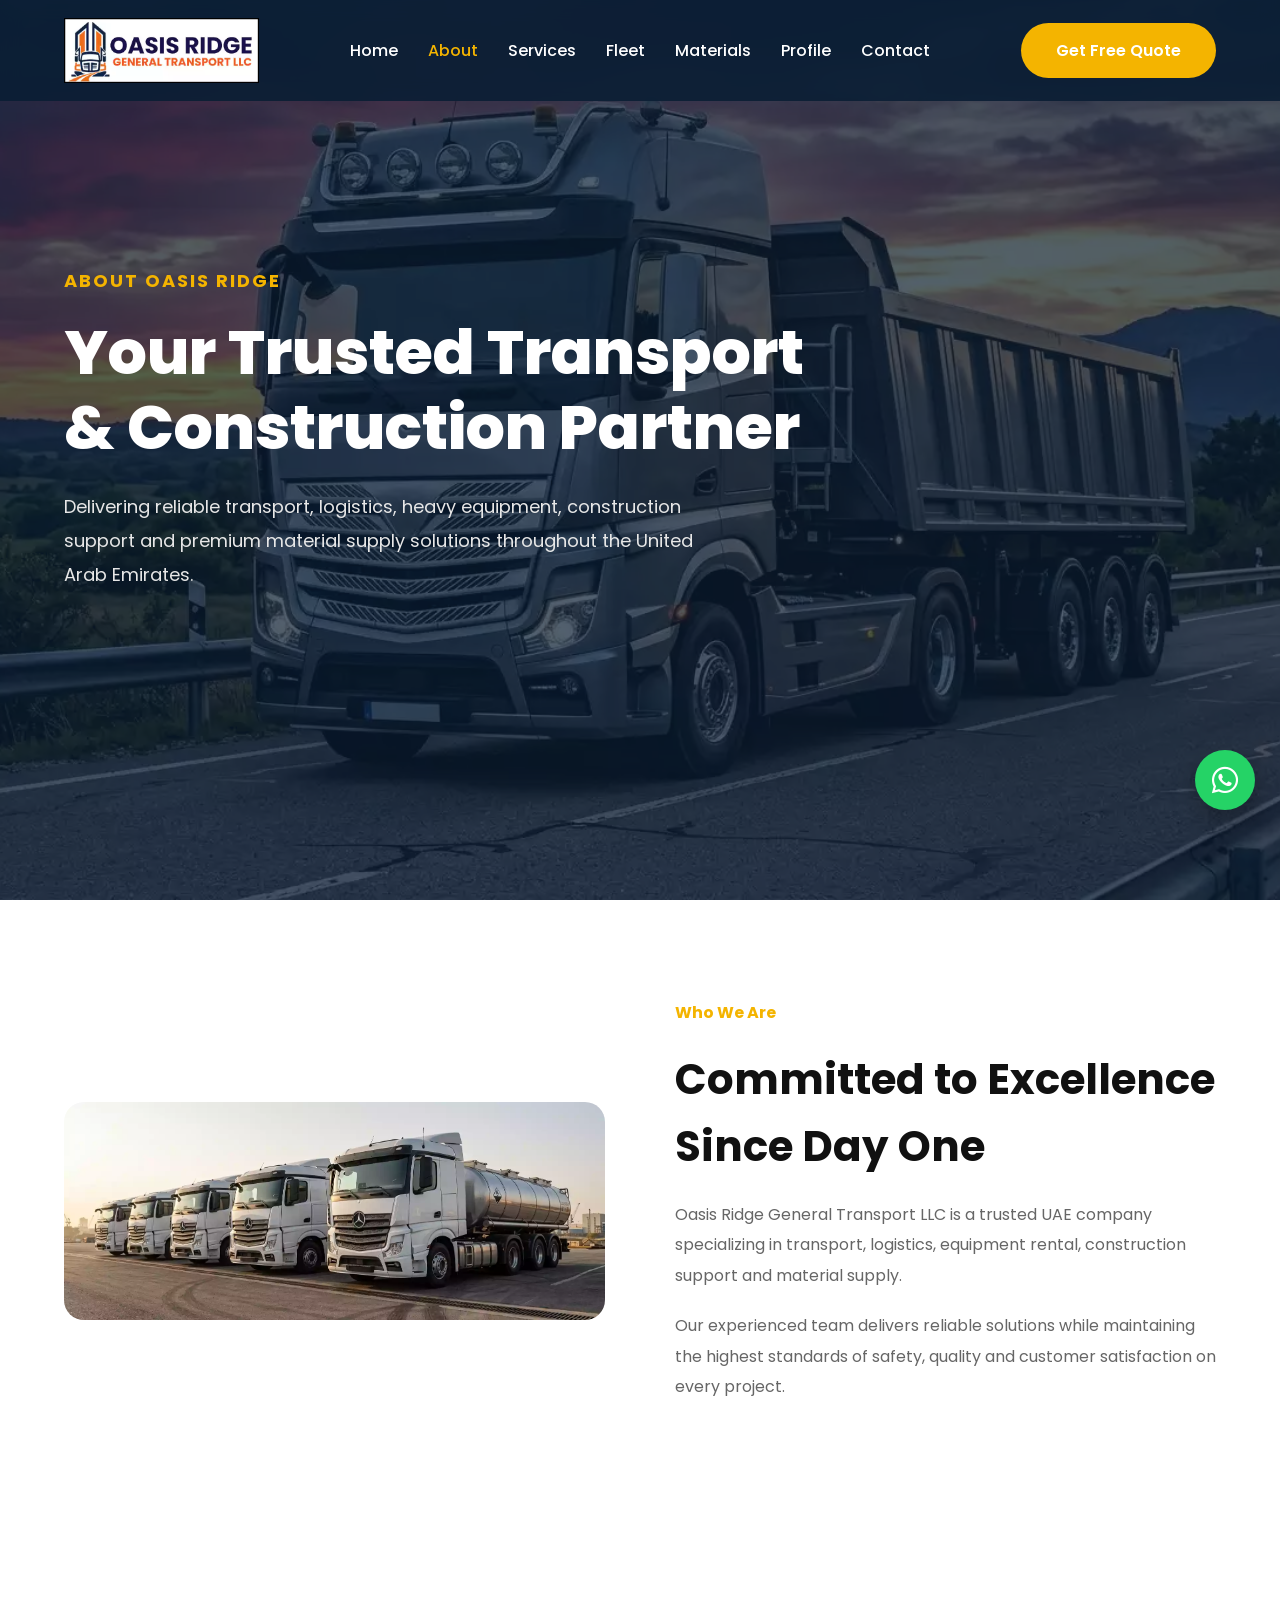
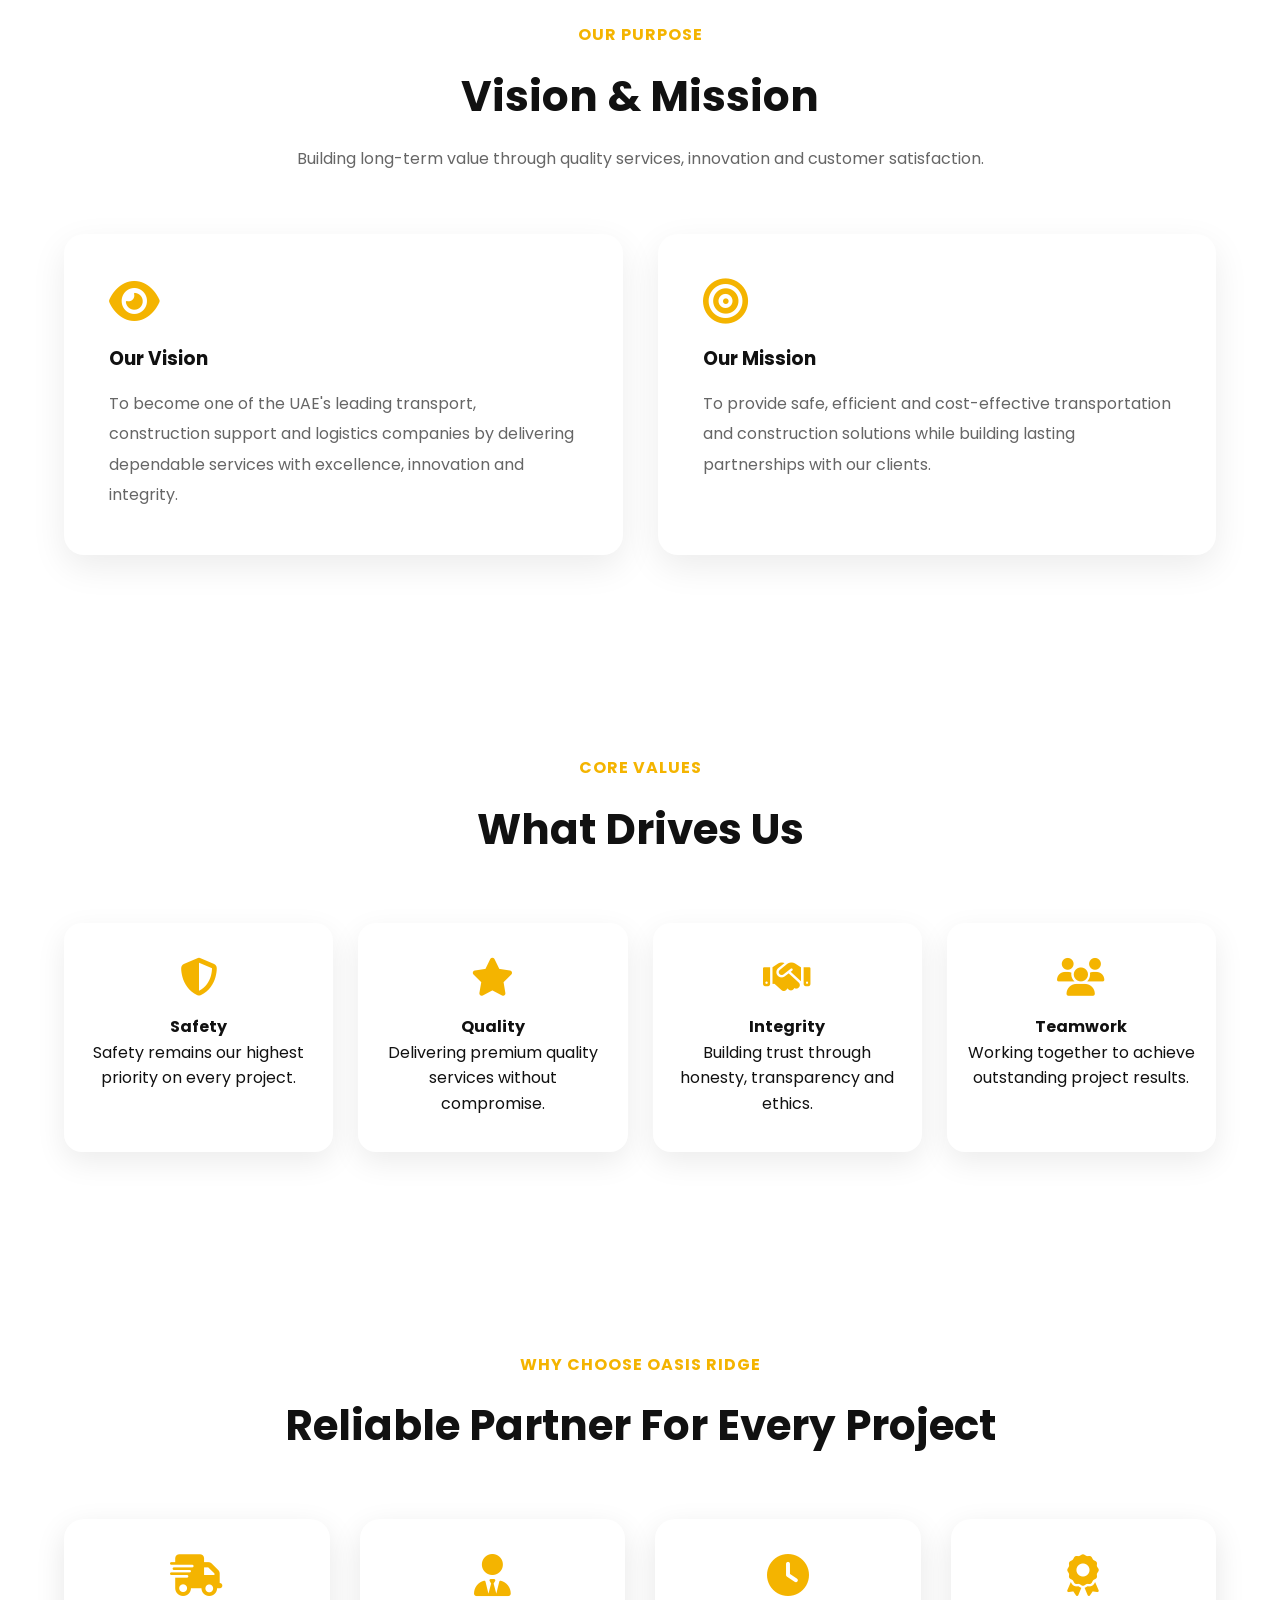
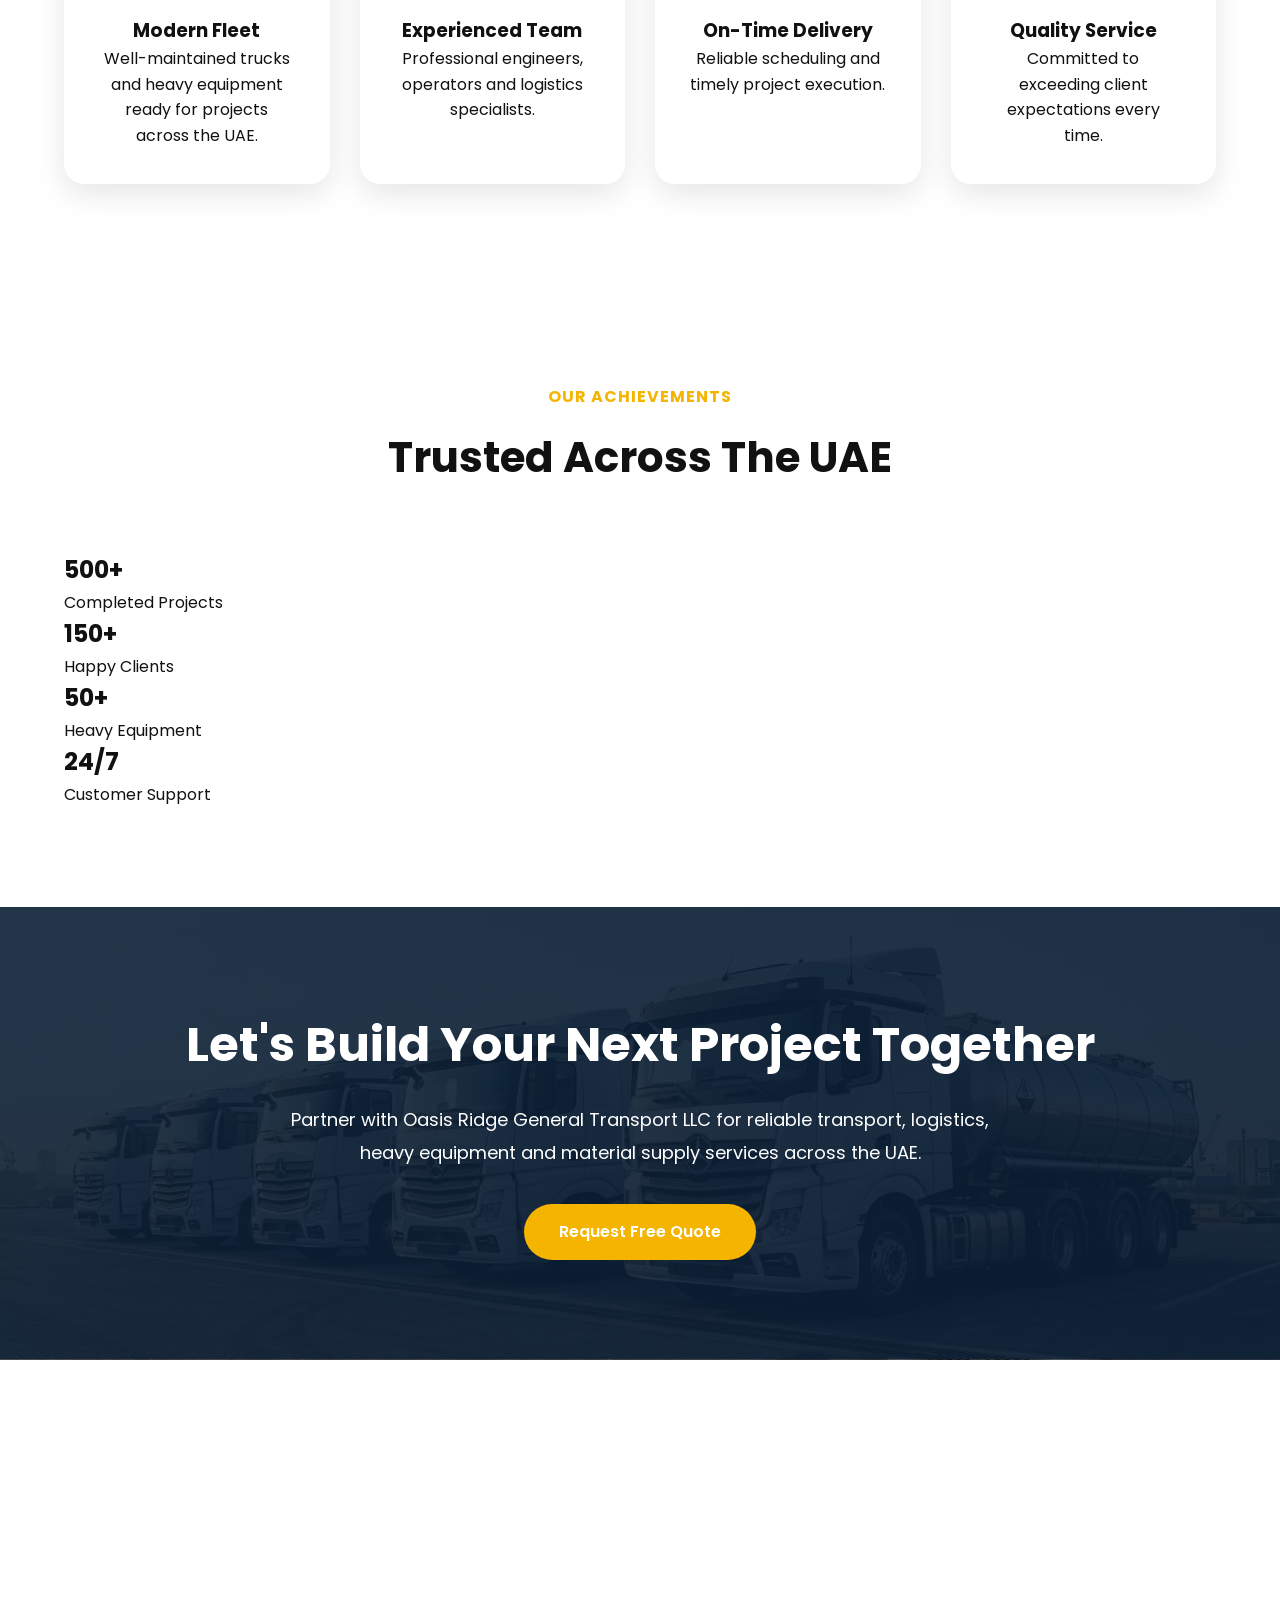
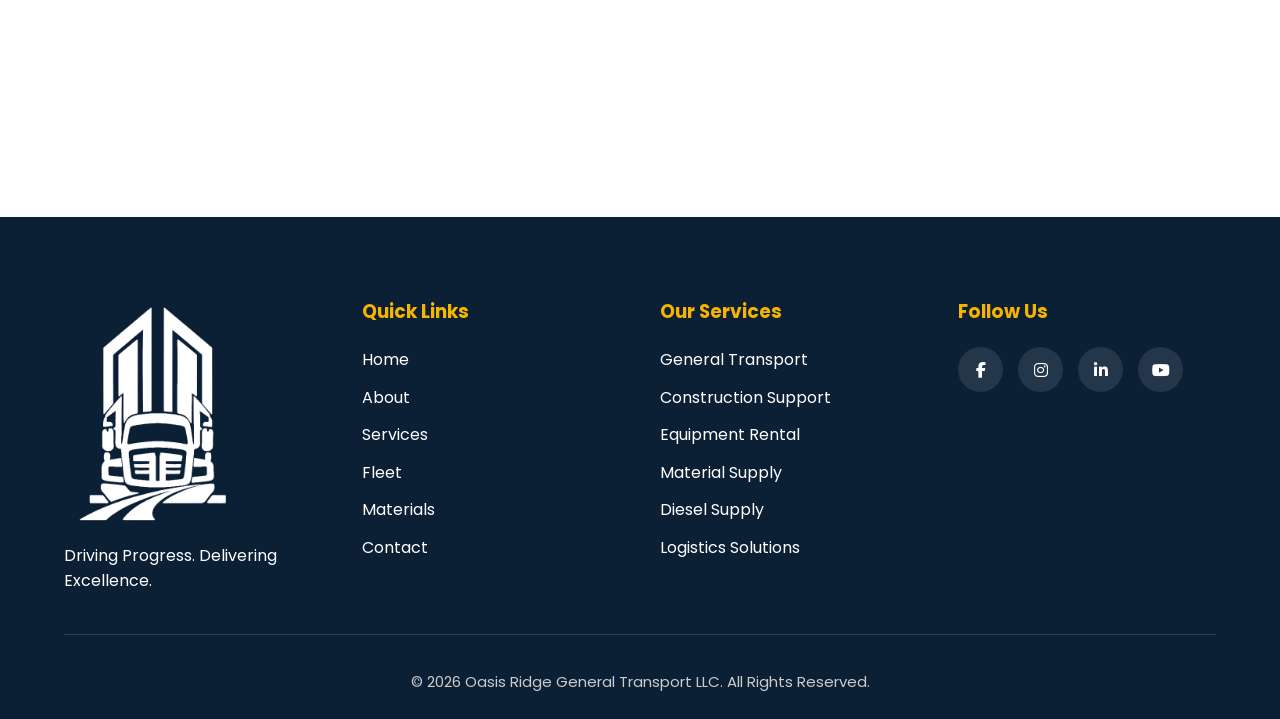
<file: about.html>
<!DOCTYPE html>
<html lang="en">

<head>

<meta charset="UTF-8">
<meta name="viewport" content="width=device-width, initial-scale=1.0">

<title>About Us | Oasis Ridge General Transport LLC</title>

<meta name="description" content="Learn more about Oasis Ridge General Transport LLC, our vision, mission and commitment to quality transport, logistics and construction services across the UAE.">

<link rel="icon" type="image/x-icon" href="favicon.ico">

<link rel="preconnect" href="https://fonts.googleapis.com">
<link rel="preconnect" href="https://fonts.gstatic.com" crossorigin>

<link href="https://fonts.googleapis.com/css2?family=Poppins:wght@300;400;500;600;700;800&display=swap" rel="stylesheet">

<link rel="stylesheet" href="https://cdnjs.cloudflare.com/ajax/libs/font-awesome/6.7.2/css/all.min.css">

<link href="https://unpkg.com/aos@2.3.4/dist/aos.css" rel="stylesheet">

<link rel="stylesheet" href="css/style.css">
<link rel="stylesheet" href="css/responsive.css">
<link rel="stylesheet" href="css/animations.css">

</head>

<body>

<!-- Loader -->

<div id="loader">
<div class="loader-logo">
<img src="images/logo-white.webp" alt="Oasis Ridge Logo"loading="lazy">
</div>
</div>

<!-- Header -->

<header>

<nav class="navbar">

<div class="logo">

<a href="index.html">

<img src="images/logo.webp" alt="Oasis Ridge Logo"loading="lazy">

</a>

</div>

<ul class="nav-menu">

<li><a href="index.html">Home</a></li>
<li><a href="about.html" class="active">About</a></li>
<li><a href="services.html">Services</a></li>
<li><a href="fleet.html">Fleet</a></li>
<li><a href="materials.html">Materials</a></li> 
<li><a href="profile.html">Profile</a></li>
<li><a href="contact.html">Contact</a></li>

</ul>

<div class="header-btn">

<a href="contact.html" class="btn-primary">

Get Free Quote

</a>

</div>

<div class="menu-toggle">

<i class="fa-solid fa-bars"></i>

</div>

</nav>

</header>

<!-- Hero -->

<section class="hero">

<div class="hero-overlay"></div>

<div class="container">

<div class="hero-content" data-aos="fade-up">

<h4>About Oasis Ridge</h4>

<h1>Your Trusted Transport & Construction Partner</h1>

<p>

Delivering reliable transport, logistics, heavy equipment,
construction support and premium material supply solutions
throughout the United Arab Emirates.

</p>

</div>

</div>

</section>

<!-- About Company -->

<section class="section about-preview">

<div class="container about-grid">

<div class="about-image" data-aos="fade-right">

<img src="images/about-company.webp" alt="About Company"loading="lazy">

</div>

<div class="about-content" data-aos="fade-left">

<span>Who We Are</span>

<h2>Committed to Excellence Since Day One</h2>

<p>

Oasis Ridge General Transport LLC is a trusted UAE company
specializing in transport, logistics, equipment rental,
construction support and material supply.

</p>

<p>

Our experienced team delivers reliable solutions while
maintaining the highest standards of safety, quality and
customer satisfaction on every project.

</p>

</div>

</div>

</section>
<!-- =====================================================
VISION & MISSION
====================================================== -->

<section class="section">

<div class="container">

<div class="section-heading" data-aos="fade-up">

<span>Our Purpose</span>

<h2>Vision & Mission</h2>

<p>

Building long-term value through quality services,
innovation and customer satisfaction.

</p>

</div>

<div class="vm-grid">

<div class="vision-card" data-aos="fade-right">

<i class="fa-solid fa-eye"></i>

<h3>Our Vision</h3>

<p>

To become one of the UAE's leading transport,
construction support and logistics companies by
delivering dependable services with excellence,
innovation and integrity.

</p>

</div>

<div class="mission-card" data-aos="fade-left">

<i class="fa-solid fa-bullseye"></i>

<h3>Our Mission</h3>

<p>

To provide safe, efficient and cost-effective
transportation and construction solutions while
building lasting partnerships with our clients.

</p>

</div>

</div>

</div>

</section>

<!-- =====================================================
CORE VALUES
====================================================== -->

<section class="section">

<div class="container">

<div class="section-heading" data-aos="fade-up">

<span>Core Values</span>

<h2>What Drives Us</h2>

</div>

<div class="values-grid">

<div class="value-card" data-aos="zoom-in">

<i class="fa-solid fa-shield-halved"></i>

<h4>Safety</h4>

<p>

Safety remains our highest priority on every project.

</p>

</div>

<div class="value-card" data-aos="zoom-in" data-aos-delay="100">

<i class="fa-solid fa-star"></i>

<h4>Quality</h4>

<p>

Delivering premium quality services without compromise.

</p>

</div>

<div class="value-card" data-aos="zoom-in" data-aos-delay="200">

<i class="fa-solid fa-handshake"></i>

<h4>Integrity</h4>

<p>

Building trust through honesty, transparency and ethics.

</p>

</div>

<div class="value-card" data-aos="zoom-in" data-aos-delay="300">

<i class="fa-solid fa-users"></i>

<h4>Teamwork</h4>

<p>

Working together to achieve outstanding project results.

</p>

</div>

</div>

</div>

</section>

<!-- =====================================================
WHY CHOOSE US
====================================================== -->

<section class="section why-us">

<div class="container">

<div class="section-heading">

<span>Why Choose Oasis Ridge</span>

<h2>Reliable Partner For Every Project</h2>

</div>

<div class="why-grid">

<div class="why-card">

<i class="fa-solid fa-truck-fast"></i>

<h3>Modern Fleet</h3>

<p>

Well-maintained trucks and heavy equipment ready for projects across the UAE.

</p>

</div>

<div class="why-card">

<i class="fa-solid fa-user-tie"></i>

<h3>Experienced Team</h3>

<p>

Professional engineers, operators and logistics specialists.

</p>

</div>

<div class="why-card">

<i class="fa-solid fa-clock"></i>

<h3>On-Time Delivery</h3>

<p>

Reliable scheduling and timely project execution.

</p>

</div>

<div class="why-card">

<i class="fa-solid fa-award"></i>

<h3>Quality Service</h3>

<p>

Committed to exceeding client expectations every time.

</p>

</div>

</div>

</div>

</section>
<!-- =====================================================
COMPANY STATISTICS
====================================================== -->

<section class="section stats-section">

<div class="container">

<div class="section-heading">

<span>Our Achievements</span>

<h2>Trusted Across The UAE</h2>

</div>

<div class="stats-grid">

<div class="stat-box">

<h2>500+</h2>

<p>Completed Projects</p>

</div>

<div class="stat-box">

<h2>150+</h2>

<p>Happy Clients</p>

</div>

<div class="stat-box">

<h2>50+</h2>

<p>Heavy Equipment</p>

</div>

<div class="stat-box">

<h2>24/7</h2>

<p>Customer Support</p>

</div>

</div>

</div>

</section>

<!-- =====================================================
CALL TO ACTION
====================================================== -->

<section class="cta-section">

<div class="container">

<div class="cta-content" data-aos="zoom-in">

<h2>Let's Build Your Next Project Together</h2>

<p>

Partner with Oasis Ridge General Transport LLC for reliable
transport, logistics, heavy equipment and material supply
services across the UAE.

</p>

<a href="contact.html" class="btn-primary">

Request Free Quote

</a>

</div>

</div>

</section>

<!-- =====================================================
GOOGLE MAP
====================================================== -->

<section class="map-section">

<iframe
src="https://www.google.com/maps?q=United+Arab+Emirates&output=embed"
loading="lazy"
allowfullscreen>

</iframe>

</section>

<!-- =====================================================
FOOTER
====================================================== -->

<footer>

<div class="container">

<div class="footer-grid">

<div>

<img src="images/logo-white.webp"
class="footer-logo"
alt="Logo"loading="lazy">

<p>

Driving Progress.
Delivering Excellence.

</p>

</div>

<div>

<h3>Quick Links</h3>

<ul>

<li><a href="index.html">Home</a></li>
<li><a href="about.html">About</a></li>
<li><a href="services.html">Services</a></li>
<li><a href="fleet.html">Fleet</a></li>
<li><a href="materials.html">Materials</a></li>
<li><a href="contact.html">Contact</a></li>

</ul>

</div>

<div>

<h3>Our Services</h3>

<ul>

<li>General Transport</li>
<li>Construction Support</li>
<li>Equipment Rental</li>
<li>Material Supply</li>
<li>Diesel Supply</li>
<li>Logistics Solutions</li>

</ul>

</div>

<div>

<h3>Follow Us</h3>

<div class="social-icons">

<a href="#"><i class="fab fa-facebook-f"></i></a>

<a href="#"><i class="fab fa-instagram"></i></a>

<a href="#"><i class="fab fa-linkedin-in"></i></a>

<a href="#"><i class="fab fa-youtube"></i></a>

</div>

</div>

</div>

<hr>

<p class="copyright">

© 2026 Oasis Ridge General Transport LLC. All Rights Reserved.

</p>

</div>

</footer>

<!-- =====================================================
WHATSAPP
====================================================== -->

<a href="https://wa.me/971528761700"
class="whatsapp"
target="_blank">

<i class="fab fa-whatsapp"></i>

</a>

<!-- =====================================================
BACK TO TOP
====================================================== -->

<button id="topBtn">

<i class="fa-solid fa-arrow-up"></i>

</button>

<!-- =====================================================
JAVASCRIPT
====================================================== -->

<script src="https://unpkg.com/aos@2.3.4/dist/aos.js"></script>

<script src="js/script.js"></script>

</body>

</html>
</file>
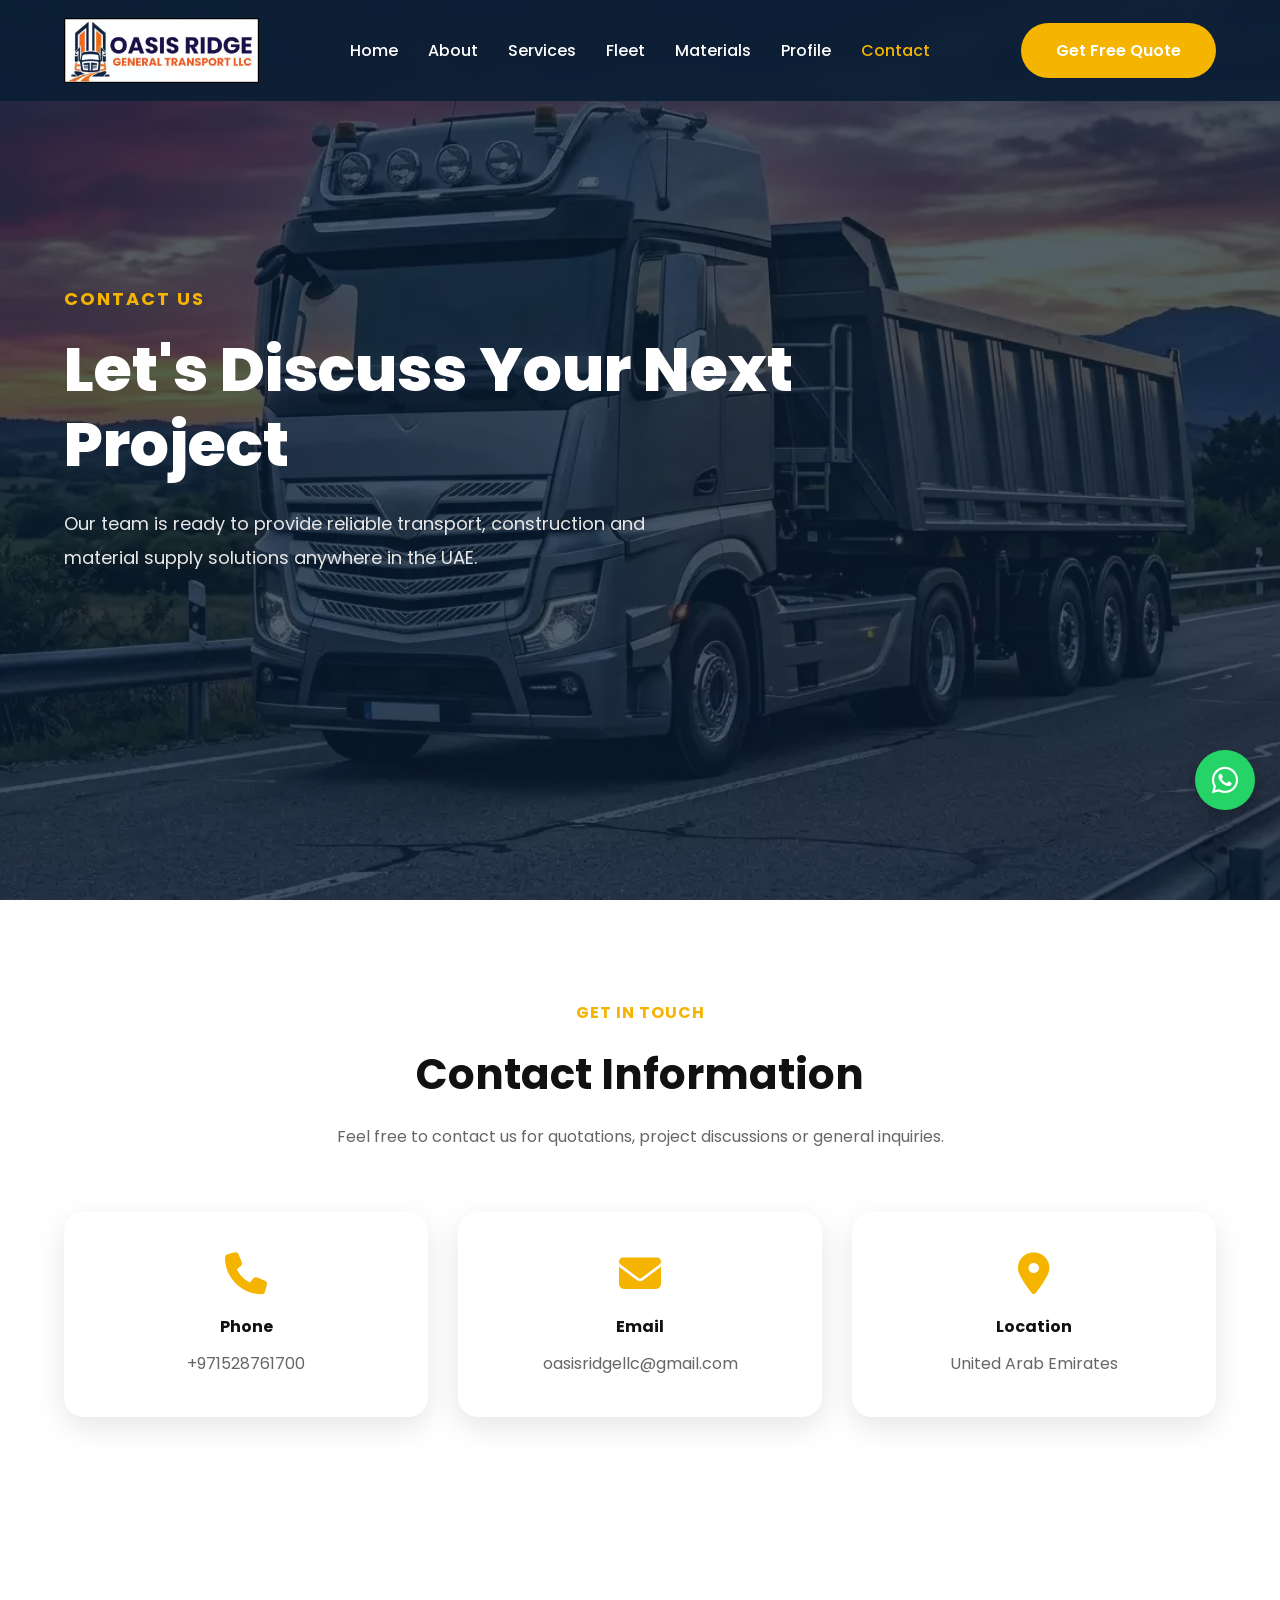
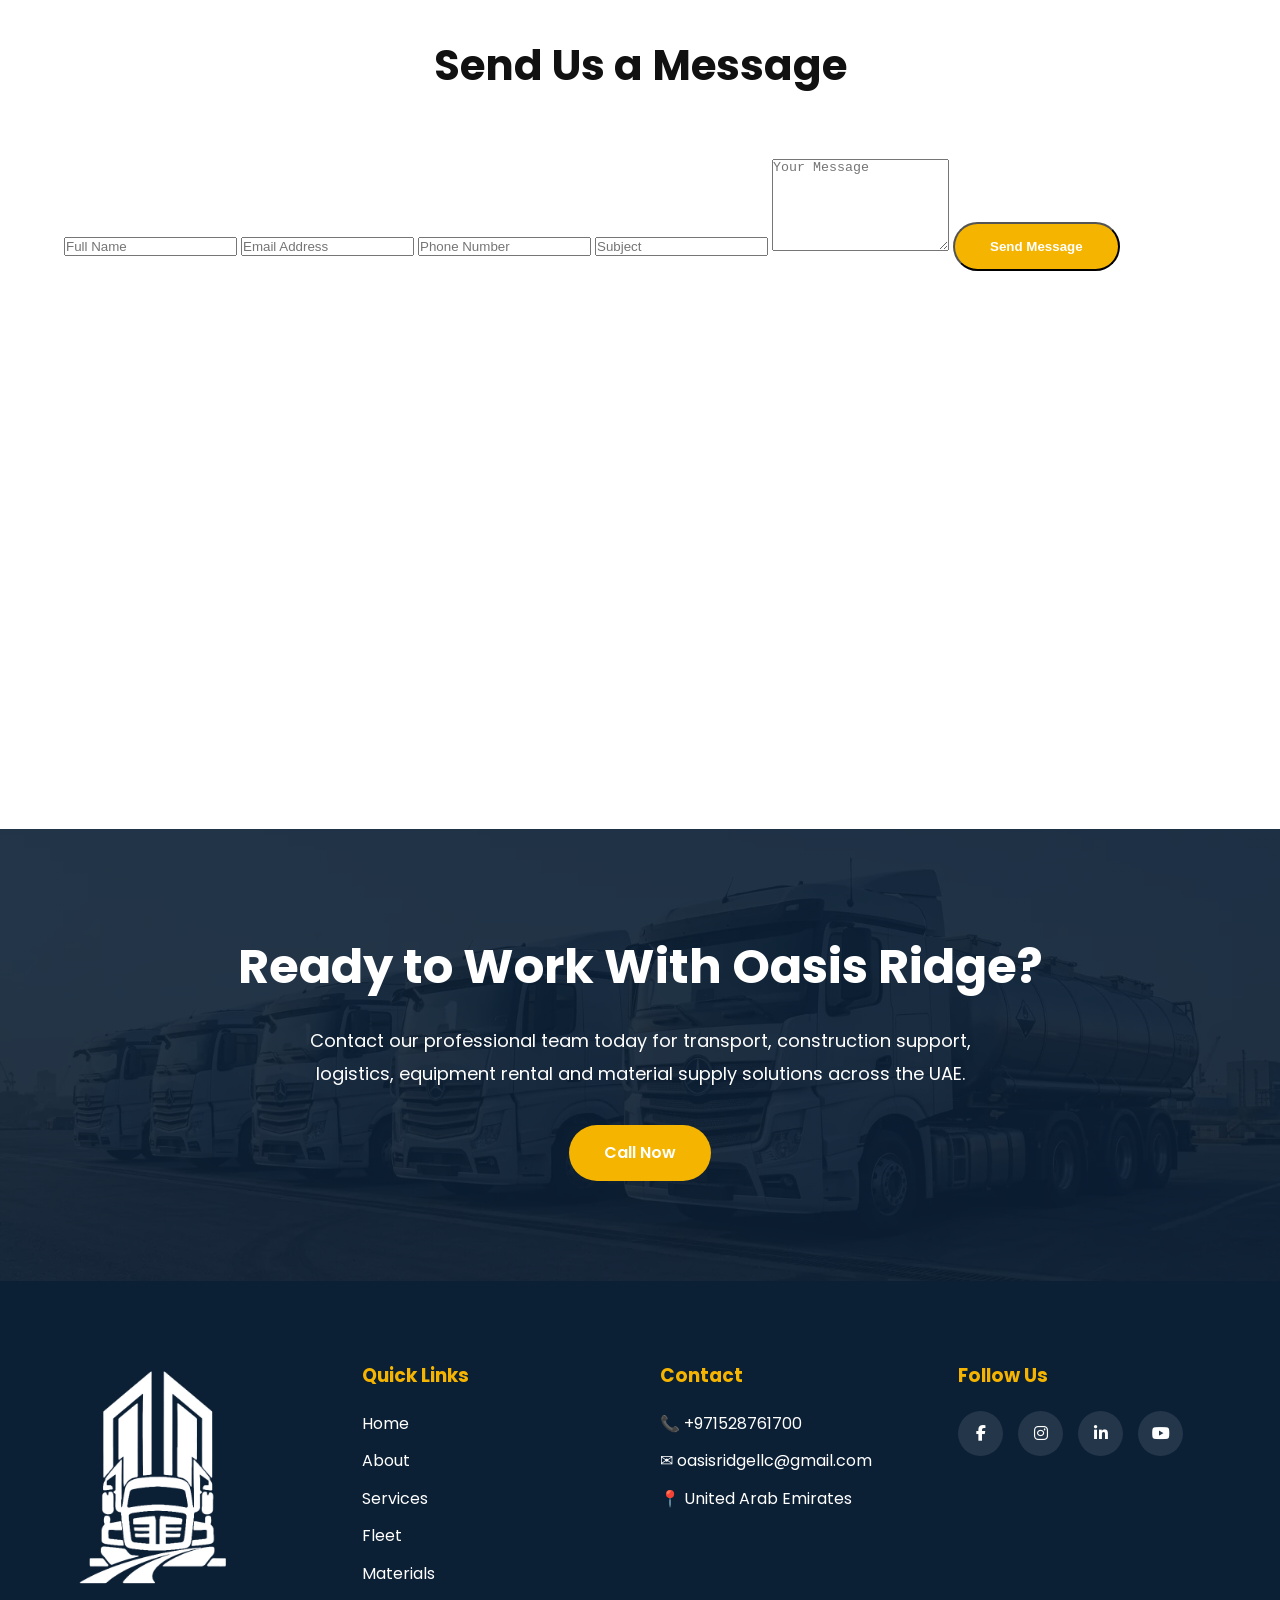
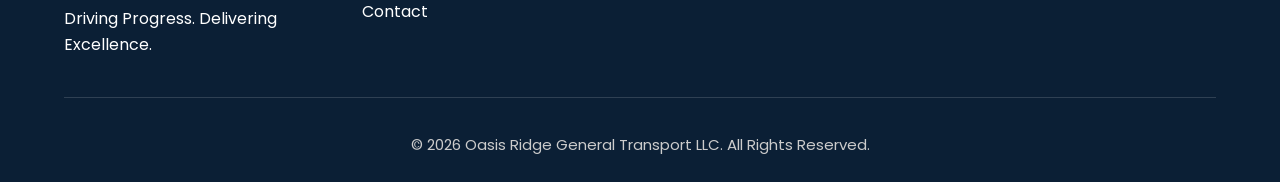
<file: contact.html>
<!DOCTYPE html>
<html lang="en">

<head>

<meta charset="UTF-8">
<meta name="viewport" content="width=device-width, initial-scale=1.0">

<title>Contact Us | Oasis Ridge General Transport LLC</title>

<meta name="description"
content="Contact Oasis Ridge General Transport LLC for transport, logistics, construction support, equipment rental and material supply services across the UAE.">

<link rel="icon" type="image/x-icon" href="favicon.ico">

<link rel="preconnect" href="https://fonts.googleapis.com">
<link rel="preconnect" href="https://fonts.gstatic.com" crossorigin>

<link href="https://fonts.googleapis.com/css2?family=Poppins:wght@300;400;500;600;700;800&display=swap" rel="stylesheet">

<link rel="stylesheet"
href="https://cdnjs.cloudflare.com/ajax/libs/font-awesome/6.7.2/css/all.min.css">

<link href="https://unpkg.com/aos@2.3.4/dist/aos.css"
rel="stylesheet">

<link rel="stylesheet" href="css/style.css">
<link rel="stylesheet" href="css/responsive.css">
<link rel="stylesheet" href="css/animations.css">

</head>

<body>

<!-- Loader -->

<div id="loader">

<div class="loader-logo">

<img src="images/logo-white.webp" alt="Logo"loading="lazy">

</div>

</div>

<!-- Header -->

<header>

<nav class="navbar">

<div class="logo">

<a href="index.html">

<img src="images/logo.webp" alt="Oasis Ridge Logo"loading="lazy">

</a>

</div>

<ul class="nav-menu">

<li><a href="index.html">Home</a></li>
<li><a href="about.html">About</a></li>
<li><a href="services.html">Services</a></li>
<li><a href="fleet.html">Fleet</a></li>
<li><a href="materials.html">Materials</a></li>
<li><a href="profile.html">Profile</a></li>
<li><a href="contact.html" class="active">Contact</a></li>

</ul>

<div class="header-btn">

<a href="contact.html" class="btn-primary">

Get Free Quote

</a>

</div>

<div class="menu-toggle">

<i class="fa-solid fa-bars"></i>

</div>

</nav>

</header>

<!-- Hero -->

<section class="hero">

<div class="hero-overlay"></div>

<div class="container">

<div class="hero-content" data-aos="fade-up">

<h4>Contact Us</h4>

<h1>Let's Discuss Your Next Project</h1>

<p>

Our team is ready to provide reliable transport,
construction and material supply solutions anywhere in the UAE.

</p>

</div>

</div>

</section>

<!-- Contact Information -->

<section class="section">

<div class="container">

<div class="section-heading">

<span>Get In Touch</span>

<h2>Contact Information</h2>

<p>

Feel free to contact us for quotations,
project discussions or general inquiries.

</p>

</div>

<div class="contact-grid">

<div class="contact-box">

<i class="fa-solid fa-phone"></i>

<h4>Phone</h4>

<p>+971528761700</p>

</div>

<div class="contact-box">

<i class="fa-solid fa-envelope"></i>

<h4>Email</h4>

<p>oasisridgellc@gmail.com</p>

</div>

<div class="contact-box">

<i class="fa-solid fa-location-dot"></i>

<h4>Location</h4>

<p>United Arab Emirates</p>

</div>

</div>

</div>

</section>

<!-- Contact Form -->

<section class="section">

<div class="container">

<div class="section-heading">

<h2>Send Us a Message</h2>

</div>

<form class="contact-form">

<input type="text" placeholder="Full Name" required>

<input type="email" placeholder="Email Address" required>

<input type="tel" placeholder="Phone Number" required>

<input type="text" placeholder="Subject">

<textarea rows="6" placeholder="Your Message" required></textarea>

<button type="submit" class="btn-primary">

Send Message

</button>

</form>

</div>

</section>
<!-- =====================================================
GOOGLE MAP
====================================================== -->

<section class="map-section">

<iframe
src="https://www.google.com/maps?q=United+Arab+Emirates&output=embed"
loading="lazy"
allowfullscreen>
</iframe>

</section>

<!-- =====================================================
CALL TO ACTION
====================================================== -->

<section class="cta-section">

<div class="container">

<div class="cta-content" data-aos="zoom-in">

<h2>Ready to Work With Oasis Ridge?</h2>

<p>

Contact our professional team today for transport,
construction support, logistics, equipment rental and
material supply solutions across the UAE.

</p>

<a href="tel:0528761700" class="btn-primary">

Call Now

</a>

</div>

</div>

</section>

<!-- =====================================================
FOOTER
====================================================== -->

<footer>

<div class="container">

<div class="footer-grid">

<div>

<img src="images/logo-white.webp"
class="footer-logo"
alt="Oasis Ridge Logo"loading="lazy">

<p>

Driving Progress.
Delivering Excellence.

</p>

</div>

<div>

<h3>Quick Links</h3>

<ul>

<li><a href="index.html">Home</a></li>
<li><a href="about.html">About</a></li>
<li><a href="services.html">Services</a></li>
<li><a href="fleet.html">Fleet</a></li>
<li><a href="materials.html">Materials</a></li>
<li><a href="contact.html">Contact</a></li>

</ul>

</div>

<div>

<h3>Contact</h3>

<ul>

<li>📞 +971528761700</li>
<li>✉ oasisridgellc@gmail.com</li>
<li>📍 United Arab Emirates</li>

</ul>

</div>

<div>

<h3>Follow Us</h3>

<div class="social-icons">

<a href="#"><i class="fab fa-facebook-f"></i></a>

<a href="#"><i class="fab fa-instagram"></i></a>

<a href="#"><i class="fab fa-linkedin-in"></i></a>

<a href="#"><i class="fab fa-youtube"></i></a>

</div>

</div>

</div>

<hr>

<p class="copyright">

© 2026 Oasis Ridge General Transport LLC.
All Rights Reserved.

</p>

</div>

</footer>

<!-- =====================================================
WHATSAPP
====================================================== -->

<a href="https://wa.me/971528761700"
class="whatsapp"
target="_blank">

<i class="fab fa-whatsapp"></i>

</a>

<!-- =====================================================
BACK TO TOP
====================================================== -->

<button id="topBtn">

<i class="fa-solid fa-arrow-up"></i>

</button>

<!-- =====================================================
JAVASCRIPT
====================================================== -->

<script src="https://unpkg.com/aos@2.3.4/dist/aos.js"></script>

<script>

AOS.init({

duration:1000,

once:true

});

</script>

<script src="js/script.js"></script>

</body>

</html>
</file>
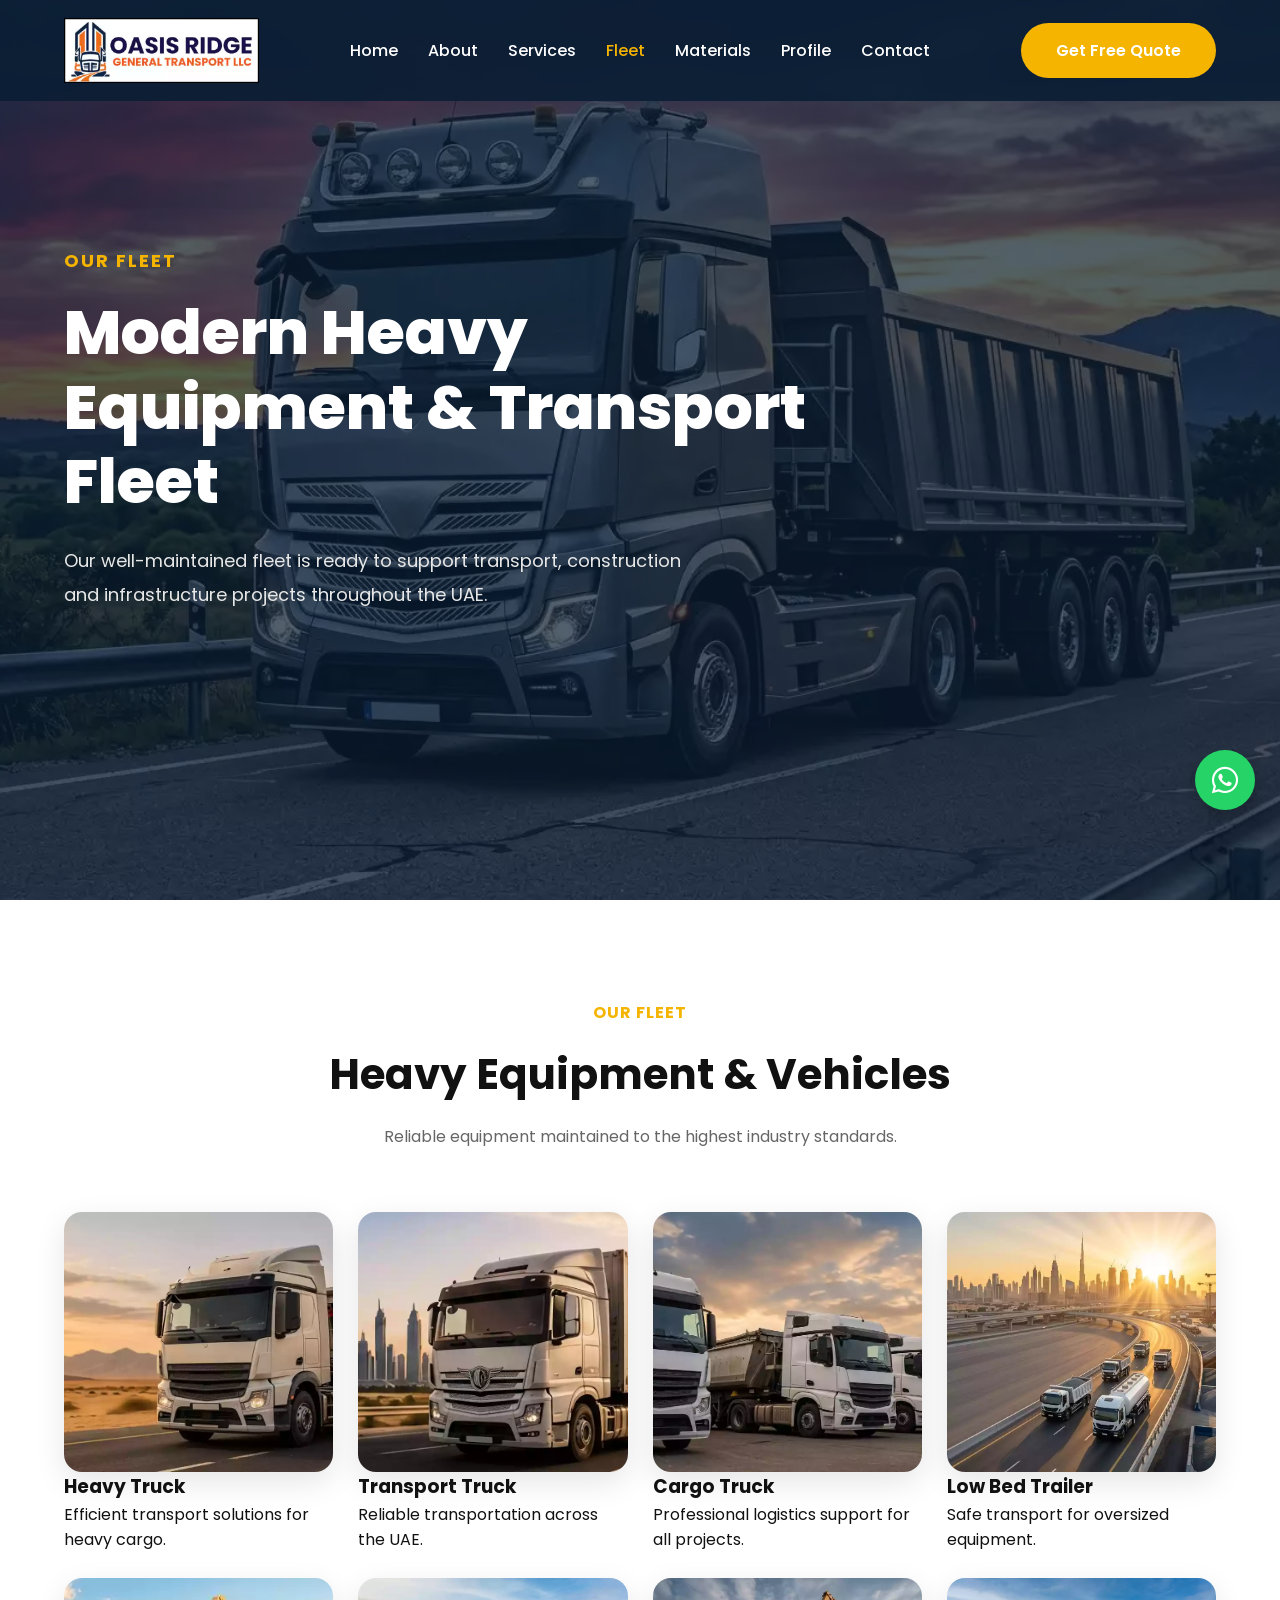
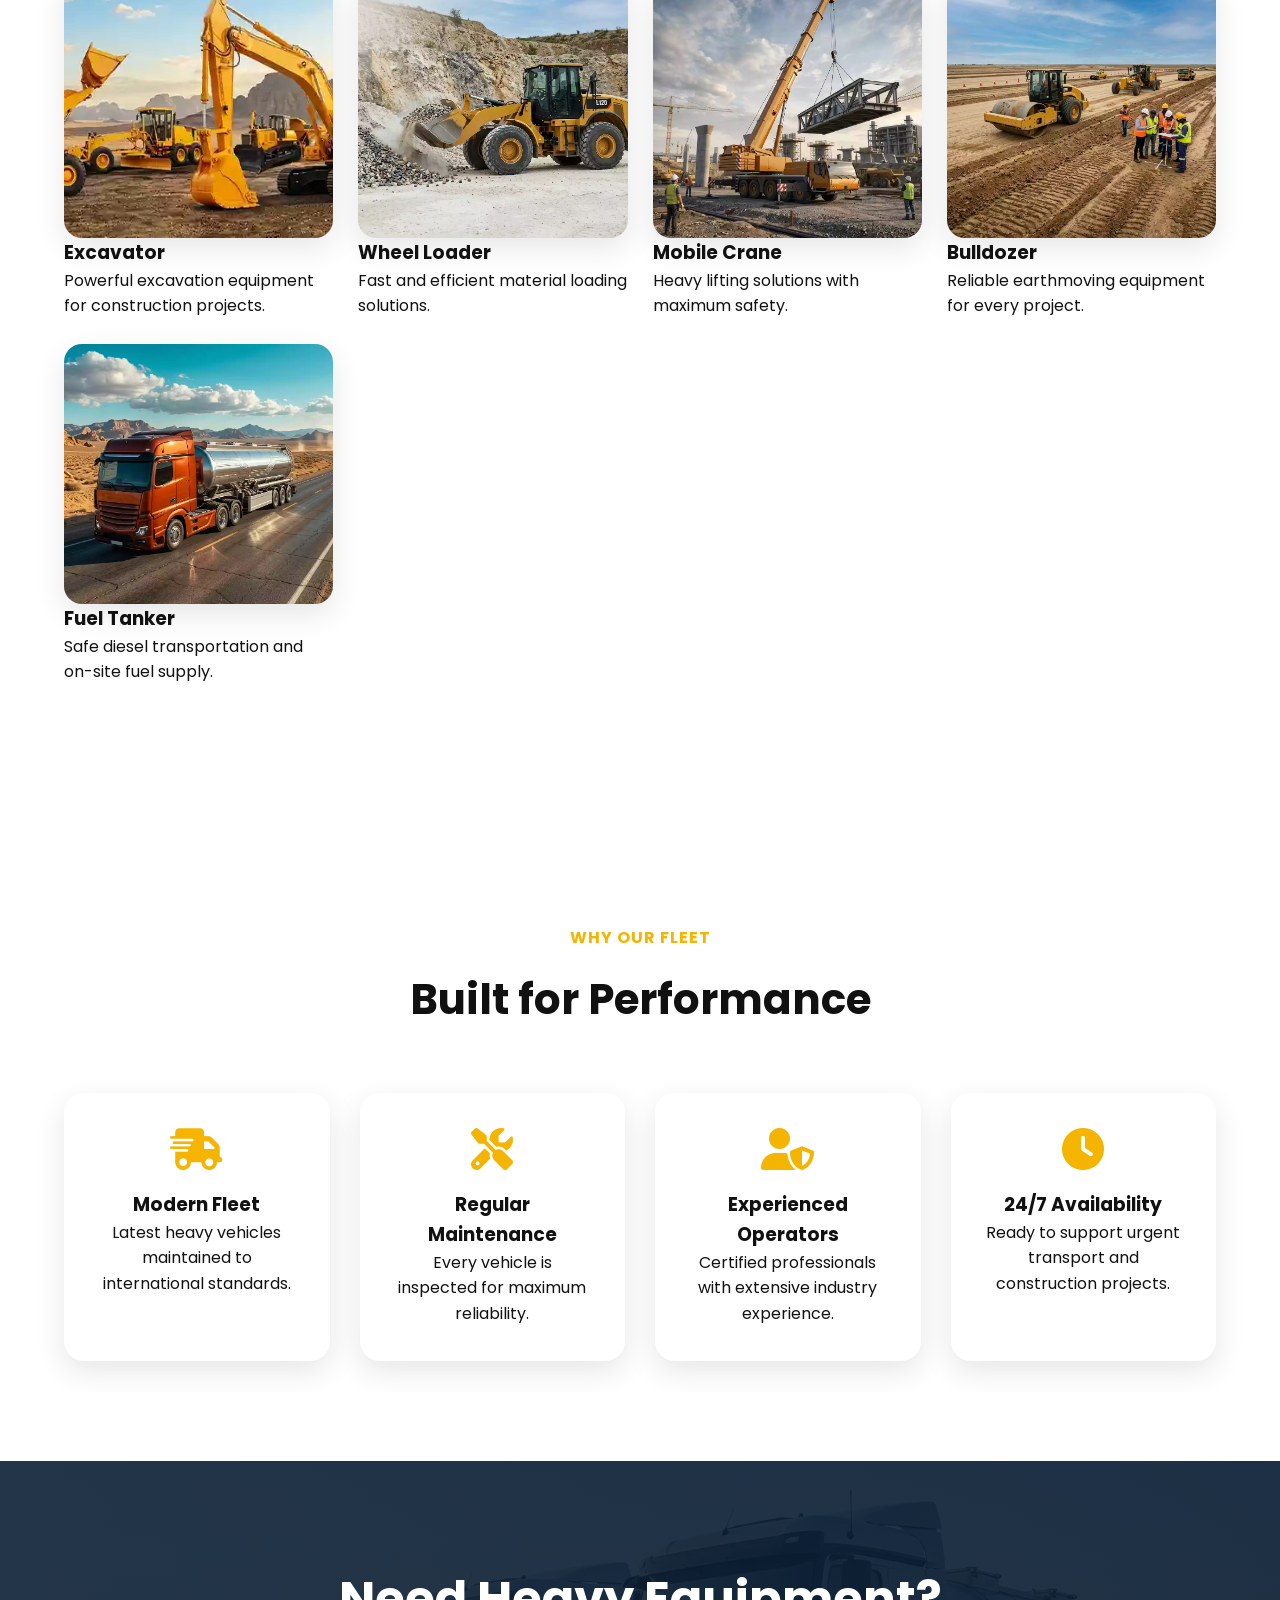
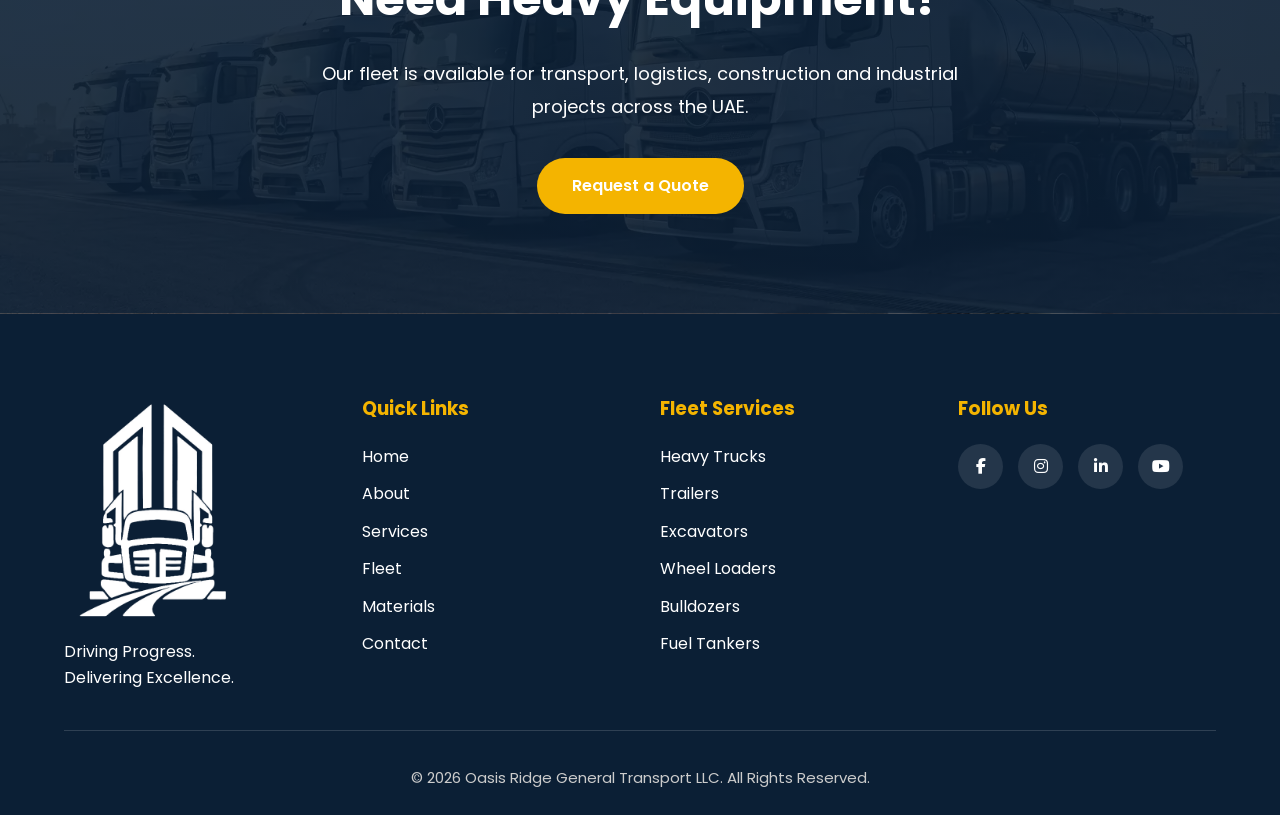
<file: fleet.html>
<!DOCTYPE html>
<html lang="en">

<head>

<meta charset="UTF-8">
<meta name="viewport" content="width=device-width, initial-scale=1.0">

<title>Our Fleet | Oasis Ridge General Transport LLC</title>

<meta name="description"
content="Explore our modern fleet of trucks, trailers and heavy equipment available across the UAE.">

<link rel="icon" type="image/x-icon" href="favicon.ico">

<link rel="preconnect" href="https://fonts.googleapis.com">
<link rel="preconnect" href="https://fonts.gstatic.com" crossorigin>

<link href="https://fonts.googleapis.com/css2?family=Poppins:wght@300;400;500;600;700;800&display=swap" rel="stylesheet">

<link rel="stylesheet"
href="https://cdnjs.cloudflare.com/ajax/libs/font-awesome/6.7.2/css/all.min.css">

<link href="https://unpkg.com/aos@2.3.4/dist/aos.css"
rel="stylesheet">

<link rel="stylesheet" href="css/style.css">
<link rel="stylesheet" href="css/responsive.css">
<link rel="stylesheet" href="css/animations.css">

</head>

<body>

<!-- Loader -->
  
<div id="loader">
<div class="loader-logo">
<img src="images/logo-white.webp" alt="Logo"loading="lazy">
</div>
</div>
  
<!-- Header -->

<header>

<nav class="navbar">

<div class="logo">

<a href="index.html">

<img src="images/logo.webp" alt="Oasis Ridge Logo"loading="lazy">

</a>

</div>

<ul class="nav-menu">

<li><a href="index.html">Home</a></li>
<li><a href="about.html">About</a></li>
<li><a href="services.html">Services</a></li>
<li><a href="fleet.html" class="active">Fleet</a></li>
<li><a href="materials.html">Materials</a></li>
<li><a href="profile.html">Profile</a></li>
<li><a href="contact.html">Contact</a></li>

</ul>

<div class="header-btn">

<a href="contact.html" class="btn-primary">

Get Free Quote

</a>

</div>

<div class="menu-toggle">

<i class="fa-solid fa-bars"></i>

</div>

</nav>

</header>

<!-- Hero -->

<section class="hero">

<div class="hero-overlay"></div>

<div class="container">

<div class="hero-content" data-aos="fade-up">

<h4>Our Fleet</h4>

<h1>Modern Heavy Equipment & Transport Fleet</h1>

<p>

Our well-maintained fleet is ready to support transport,
construction and infrastructure projects throughout the UAE.

</p>

</div>

</div>

</section>

<!-- Fleet Section -->

<section class="section">

<div class="container">

<div class="section-heading">

<span>Our Fleet</span>

<h2>Heavy Equipment & Vehicles</h2>

<p>

Reliable equipment maintained to the highest industry standards.

</p>

</div>

<div class="fleet-grid">

<div class="fleet-item">

<img src="images/fleet/truck-1.webp" alt="Heavy Truck"loading="lazy">

<h3>Heavy Truck</h3>

<p>Efficient transport solutions for heavy cargo.</p>

</div>

<div class="fleet-item">

<img src="images/fleet/truck-2.webp" alt="Transport Truck"loading="lazy">

<h3>Transport Truck</h3>

<p>Reliable transportation across the UAE.</p>

</div>

<div class="fleet-item">

<img src="images/fleet/truck-3.webp" alt="Cargo Truck"loading="lazy">

<h3>Cargo Truck</h3>

<p>Professional logistics support for all projects.</p>

</div>
<div class="fleet-item">

<img src="images/fleet/trailer.webp" alt="Trailer"loading="lazy">

<h3>Low Bed Trailer</h3>

<p>Safe transport for oversized equipment.</p>

</div>
<div class="fleet-item">

<img src="images/fleet/excavator.webp" alt="Excavator"loading="lazy">

<h3>Excavator</h3>

<p>Powerful excavation equipment for construction projects.</p>

</div>

<div class="fleet-item">

<img src="images/fleet/wheel-loader.webp" alt="Wheel Loader"loading="lazy">

<h3>Wheel Loader</h3>

<p>Fast and efficient material loading solutions.</p>

</div>

<div class="fleet-item">

<img src="images/fleet/crane.webp" alt="Mobile Crane"loading="lazy">

<h3>Mobile Crane</h3>

<p>Heavy lifting solutions with maximum safety.</p>

</div>

<div class="fleet-item">

<img src="images/fleet/bulldozer.webp" alt="Bulldozer"loading="lazy">

<h3>Bulldozer</h3>

<p>Reliable earthmoving equipment for every project.</p>

</div>

<div class="fleet-item">

<img src="images/fleet/fuel-tanker.webp" alt="Fuel Tanker"loading="lazy">

<h3>Fuel Tanker</h3>

<p>Safe diesel transportation and on-site fuel supply.</p>

</div>

</div>

</div>

</section>

<!-- =====================================================
FLEET FEATURES
====================================================== -->

<section class="section">

<div class="container">

<div class="section-heading">

<span>Why Our Fleet</span>

<h2>Built for Performance</h2>

</div>

<div class="why-grid">

<div class="why-card">

<i class="fa-solid fa-truck-fast"></i>

<h3>Modern Fleet</h3>

<p>Latest heavy vehicles maintained to international standards.</p>

</div>

<div class="why-card">

<i class="fa-solid fa-screwdriver-wrench"></i>

<h3>Regular Maintenance</h3>

<p>Every vehicle is inspected for maximum reliability.</p>

</div>

<div class="why-card">

<i class="fa-solid fa-user-shield"></i>

<h3>Experienced Operators</h3>

<p>Certified professionals with extensive industry experience.</p>

</div>

<div class="why-card">

<i class="fa-solid fa-clock"></i>

<h3>24/7 Availability</h3>

<p>Ready to support urgent transport and construction projects.</p>

</div>

</div>

</div>

</section>

<!-- =====================================================
CALL TO ACTION
====================================================== -->

<section class="cta-section">

<div class="container">

<div class="cta-content" data-aos="zoom-in">

<h2>Need Heavy Equipment?</h2>

<p>

Our fleet is available for transport, logistics,
construction and industrial projects across the UAE.

</p>

<a href="contact.html" class="btn-primary">

Request a Quote

</a>

</div>

</div>

</section>
<!-- =====================================================
FOOTER
====================================================== -->

<footer>

<div class="container">

<div class="footer-grid">

<div>

<img src="images/logo-white.webp" class="footer-logo" alt="Logo"loading="lazy">

<p>
Driving Progress.<br>
Delivering Excellence.
</p>

</div>

<div>

<h3>Quick Links</h3>

<ul>

<li><a href="index.html">Home</a></li>
<li><a href="about.html">About</a></li>
<li><a href="services.html">Services</a></li>
<li><a href="fleet.html">Fleet</a></li>
<li><a href="materials.html">Materials</a></li>
<li><a href="contact.html">Contact</a></li>

</ul>

</div>

<div>

<h3>Fleet Services</h3>

<ul>

<li>Heavy Trucks</li>
<li>Trailers</li>
<li>Excavators</li>
<li>Wheel Loaders</li>
<li>Bulldozers</li>
<li>Fuel Tankers</li>

</ul>

</div>

<div>

<h3>Follow Us</h3>

<div class="social-icons">

<a href="#"><i class="fab fa-facebook-f"></i></a>

<a href="#"><i class="fab fa-instagram"></i></a>

<a href="#"><i class="fab fa-linkedin-in"></i></a>

<a href="#"><i class="fab fa-youtube"></i></a>

</div>

</div>

</div>

<hr>

<p class="copyright">

© 2026 Oasis Ridge General Transport LLC. All Rights Reserved.

</p>

</div>

</footer>

<!-- WhatsApp -->

<a href="https://wa.me/971528761700"
class="whatsapp"
target="_blank">

<i class="fab fa-whatsapp"></i>

</a>

<!-- Back To Top -->

<button id="topBtn">

<i class="fa-solid fa-arrow-up"></i>

</button>

<!-- JavaScript -->

<script src="https://unpkg.com/aos@2.3.4/dist/aos.js"></script>

<script>
AOS.init({
duration:1000,
once:true
});
</script>

<script src="js/script.js"></script>

</body>

</html>
</file>
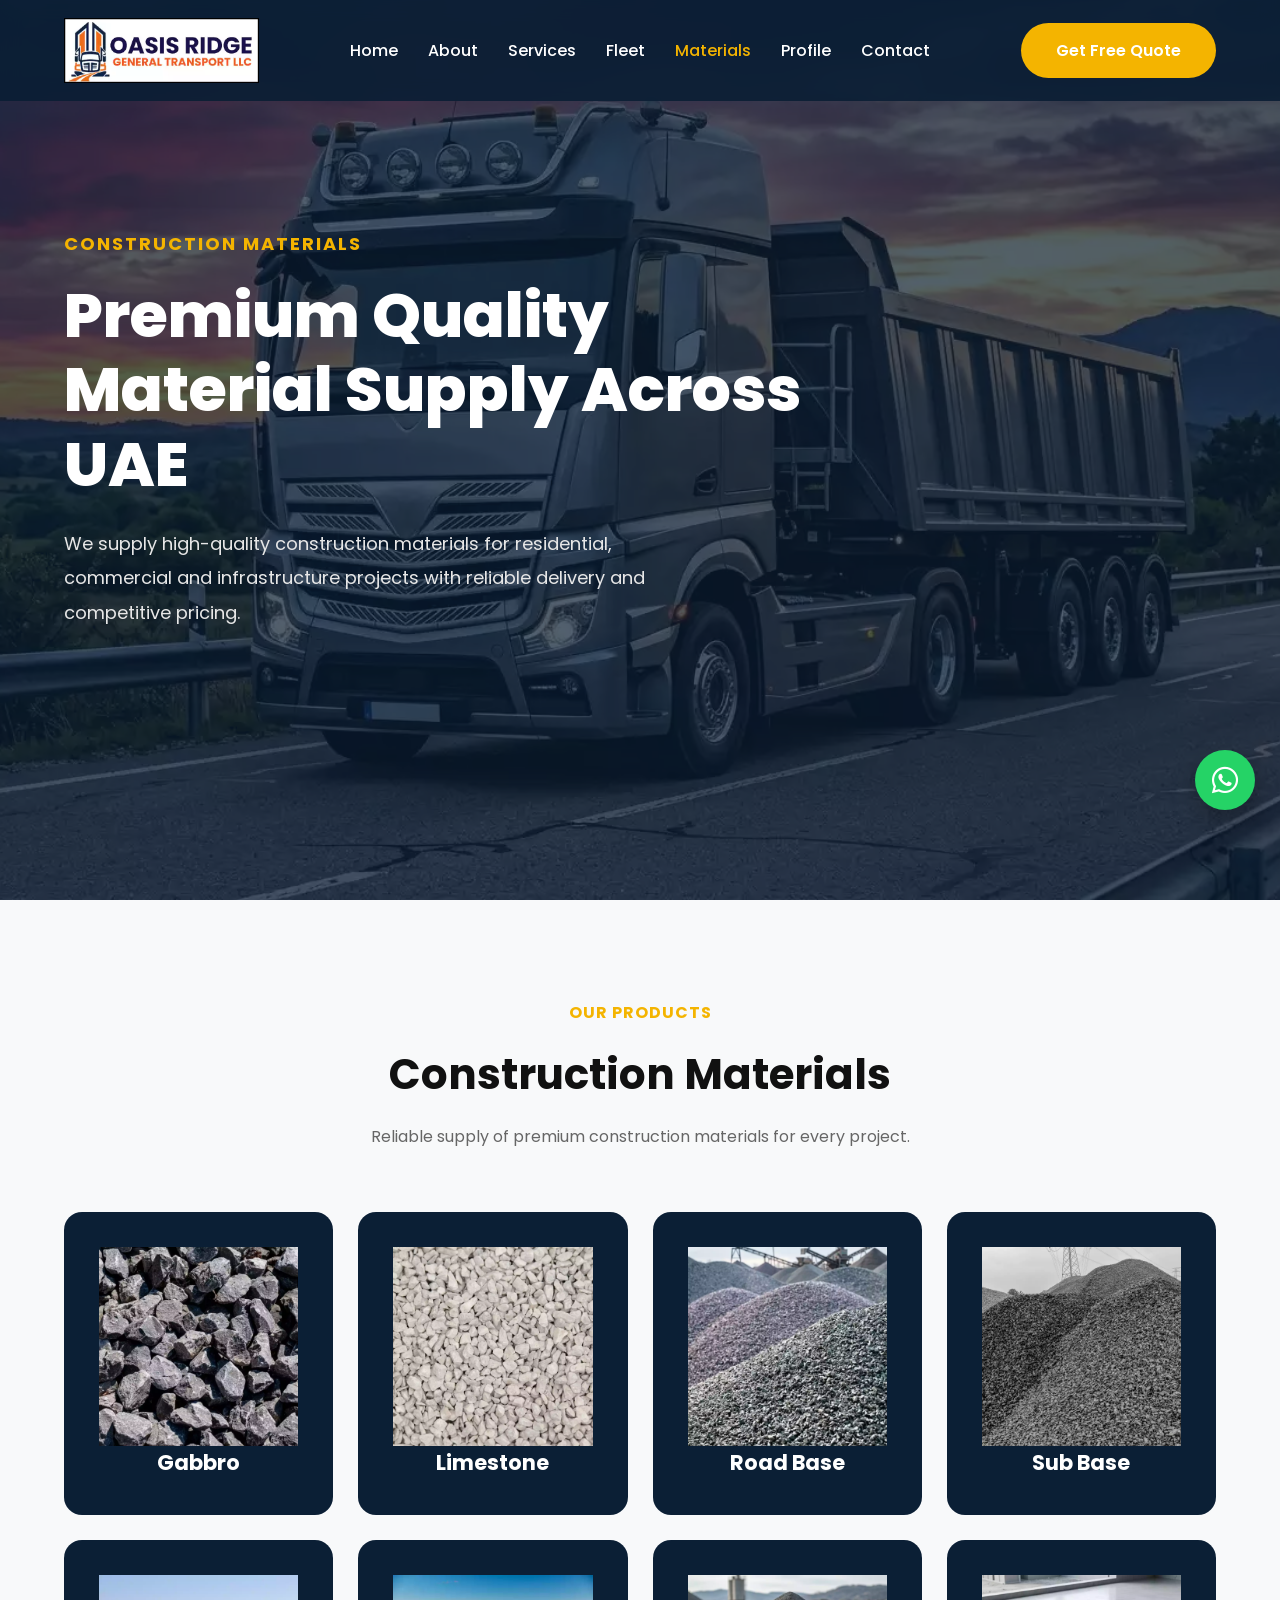
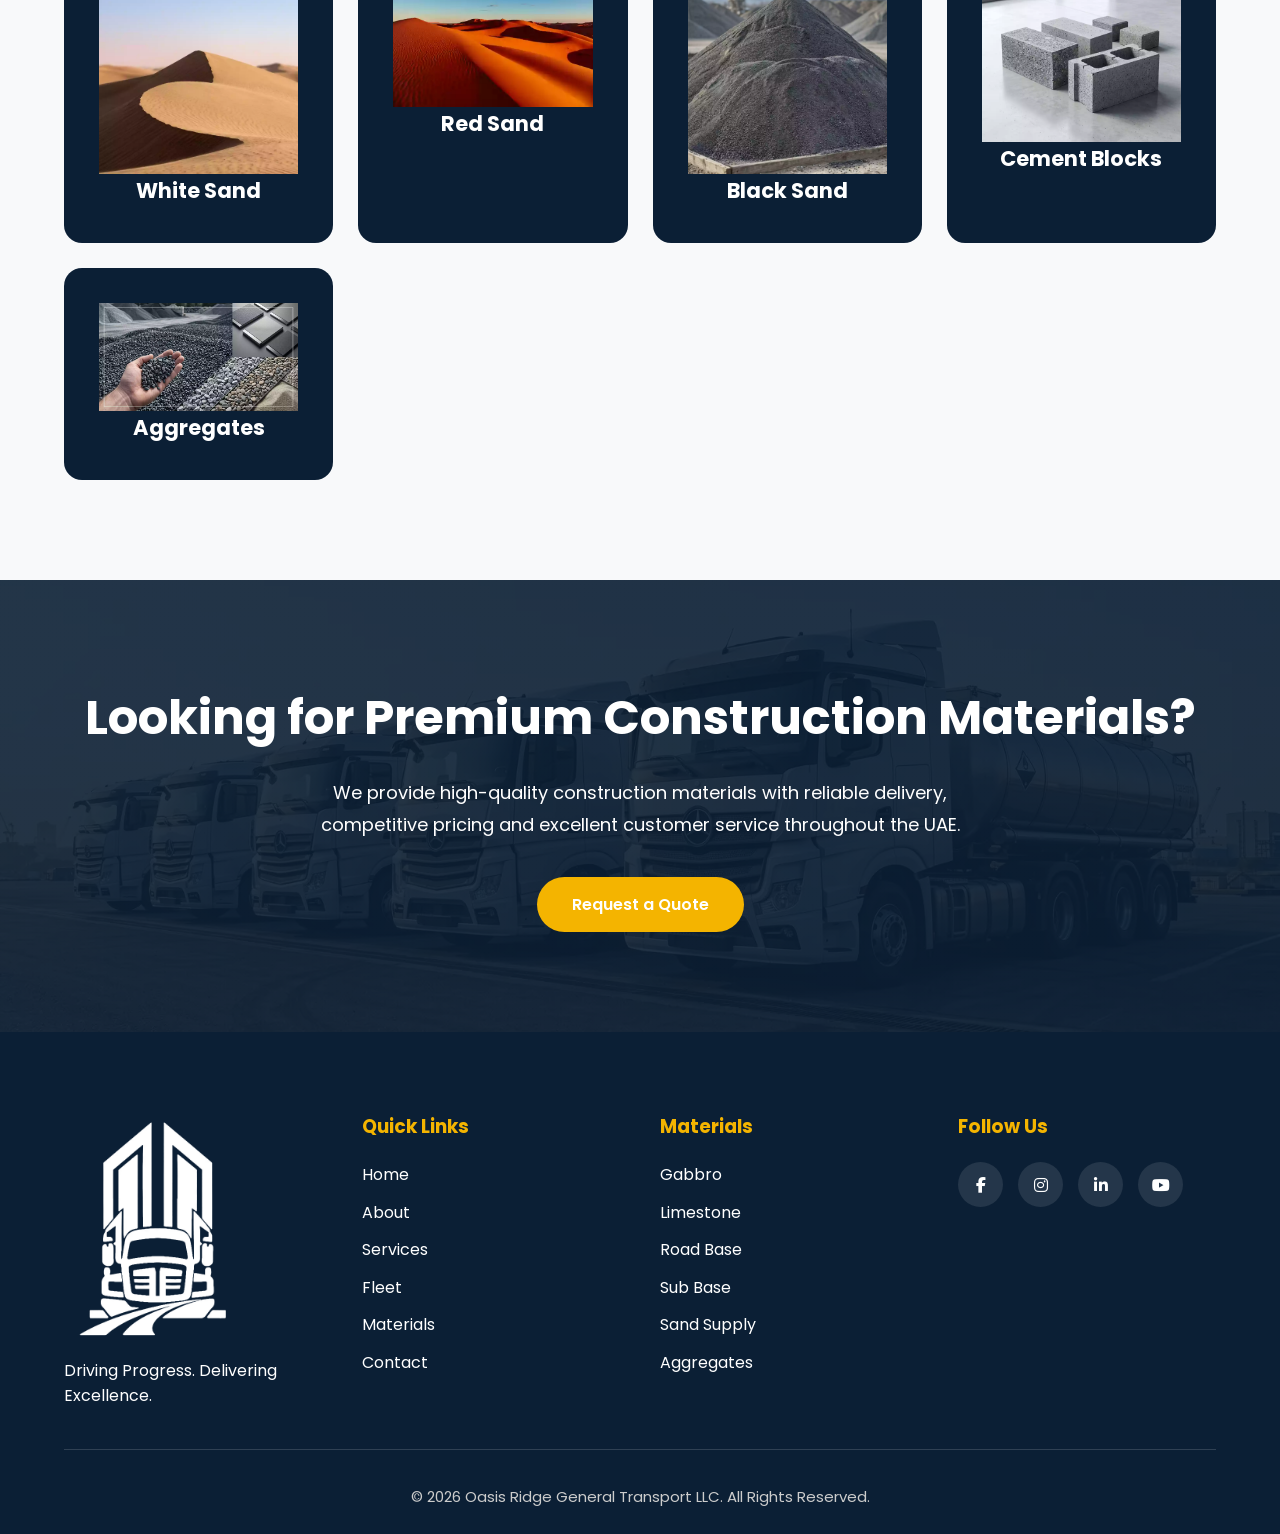
<file: materials.html>
<!DOCTYPE html>
<html lang="en">

<head>

<meta charset="UTF-8">
<meta name="viewport" content="width=device-width, initial-scale=1.0">

<title>Materials Supply | Oasis Ridge General Transport LLC</title>

<meta name="description"
content="Premium construction material supply including Gabbro, Limestone, Road Base, Sand, Cement Blocks and Aggregates across the UAE.">

<link rel="icon" type="image/x-icon" href="favicon.ico">

<link rel="preconnect" href="https://fonts.googleapis.com">
<link rel="preconnect" href="https://fonts.gstatic.com" crossorigin>

<link href="https://fonts.googleapis.com/css2?family=Poppins:wght@300;400;500;600;700;800&display=swap" rel="stylesheet">

<link rel="stylesheet" href="https://cdnjs.cloudflare.com/ajax/libs/font-awesome/6.7.2/css/all.min.css">

<link href="https://unpkg.com/aos@2.3.4/dist/aos.css" rel="stylesheet">

<link rel="stylesheet" href="css/style.css">
<link rel="stylesheet" href="css/responsive.css">
<link rel="stylesheet" href="css/animations.css">

</head>

<body>

<!-- Loader -->

<div id="loader">

<div class="loader-logo">

<img src="images/logo-white.webp" alt="Logo"loading="lazy">

</div>

</div>

<!-- Header -->

<header>

<nav class="navbar">

<div class="logo">

<a href="index.html">

<img src="images/logo.webp" alt="Oasis Ridge Logo"loading="lazy">

</a>

</div>

<ul class="nav-menu">

<li><a href="index.html">Home</a></li>
<li><a href="about.html">About</a></li>
<li><a href="services.html">Services</a></li>
<li><a href="fleet.html">Fleet</a></li>
<li><a href="materials.html" class="active">Materials</a></li>
<li><a href="profile.html">Profile</a></li>
<li><a href="contact.html">Contact</a></li>

</ul>

<div class="header-btn">

<a href="contact.html" class="btn-primary">

Get Free Quote

</a>

</div>

<div class="menu-toggle">

<i class="fa-solid fa-bars"></i>

</div>

</nav>

</header>

<!-- Hero -->

<section class="hero">

<div class="hero-overlay"></div>

<div class="container">

<div class="hero-content" data-aos="fade-up">

<h4>Construction Materials</h4>

<h1>Premium Quality Material Supply Across UAE</h1>

<p>

We supply high-quality construction materials for residential,
commercial and infrastructure projects with reliable delivery
and competitive pricing.

</p>

</div>

</div>

</section>

<!-- Materials -->

<section class="section materials">

<div class="container">

<div class="section-heading">

<span>Our Products</span>

<h2>Construction Materials</h2>

<p>

Reliable supply of premium construction materials for every project.

</p>

</div>

<div class="materials-grid">

<div class="material-box">

<img src="images/materials/gabbro.webp" alt="Gabbro"loading="lazy">
<h3>Gabbro</h3>

</div>

<div class="material-box">

<img src="images/materials/limestone.webp" alt="Limestone"loading="lazy">

<h3>Limestone</h3>

</div>

<div class="material-box">

<img src="images/materials/road-base.webp" alt="Road Base"loading="lazy">
<h3>Road Base</h3>

</div>

<div class="material-box">

<img src="images/materials/sub-base.webp" alt="Sub Base"loading="lazy">

<h3>Sub Base</h3>

</div>

<div class="material-box">

<img src="images/materials/white-sand.webp" alt="White Sand"loading="lazy">

<h3>White Sand</h3>

</div>
<div class="material-box">

<img src="images/materials/red-sand.webp" alt="Red Sand"loading="lazy">

<h3>Red Sand</h3>

</div>

<div class="material-box">

<img src="images/materials/black-sand.webp" alt="Black Sand"loading="lazy">

<h3>Black Sand</h3>

</div>

<div class="material-box">

<img src="images/materials/cement-block.webp" alt="Cement Block"loading="lazy">

<h3>Cement Blocks</h3>

</div>

<div class="material-box">

<img src="images/materials/aggregates.webp" alt="Aggregates"loading="lazy">

<h3>Aggregates</h3>

</div>

</div>

</div>

</section>

<!-- =====================================================
CALL TO ACTION
====================================================== -->

<section class="cta-section">

<div class="container">

<div class="cta-content" data-aos="zoom-in">

<h2>Looking for Premium Construction Materials?</h2>

<p>

We provide high-quality construction materials with reliable delivery,
competitive pricing and excellent customer service throughout the UAE.

</p>

<a href="contact.html" class="btn-primary">

Request a Quote

</a>

</div>

</div>

</section>

<!-- =====================================================
FOOTER
====================================================== -->

<footer>

<div class="container">

<div class="footer-grid">

<div>

<img src="images/logo-white.webp" class="footer-logo" alt="Logo"loading="lazy">

<p>

Driving Progress.
Delivering Excellence.

</p>

</div>

<div>

<h3>Quick Links</h3>

<ul>

<li><a href="index.html">Home</a></li>
<li><a href="about.html">About</a></li>
<li><a href="services.html">Services</a></li>
<li><a href="fleet.html">Fleet</a></li>
<li><a href="materials.html">Materials</a></li>
<li><a href="contact.html">Contact</a></li>

</ul>

</div>

<div>

<h3>Materials</h3>

<ul>

<li>Gabbro</li>
<li>Limestone</li>
<li>Road Base</li>
<li>Sub Base</li>
<li>Sand Supply</li>
<li>Aggregates</li>

</ul>

</div>

<div>

<h3>Follow Us</h3>

<div class="social-icons">

<a href="#"><i class="fab fa-facebook-f"></i></a>
<a href="#"><i class="fab fa-instagram"></i></a>
<a href="#"><i class="fab fa-linkedin-in"></i></a>
<a href="#"><i class="fab fa-youtube"></i></a>

</div>

</div>

</div>

<hr>

<p class="copyright">

© 2026 Oasis Ridge General Transport LLC. All Rights Reserved.

</p>

</div>

</footer>

<!-- WhatsApp -->

<a href="https://wa.me/971528761700" class="whatsapp" target="_blank">

<i class="fab fa-whatsapp"></i>

</a>

<!-- Back To Top -->

<button id="topBtn">

<i class="fa-solid fa-arrow-up"></i>

</button>

<!-- JavaScript -->

<script src="https://unpkg.com/aos@2.3.4/dist/aos.js"></script>

<script>

AOS.init({
duration:1000,
once:true
});

</script>

<script src="js/script.js"></script>

</body>

</html>
</file>
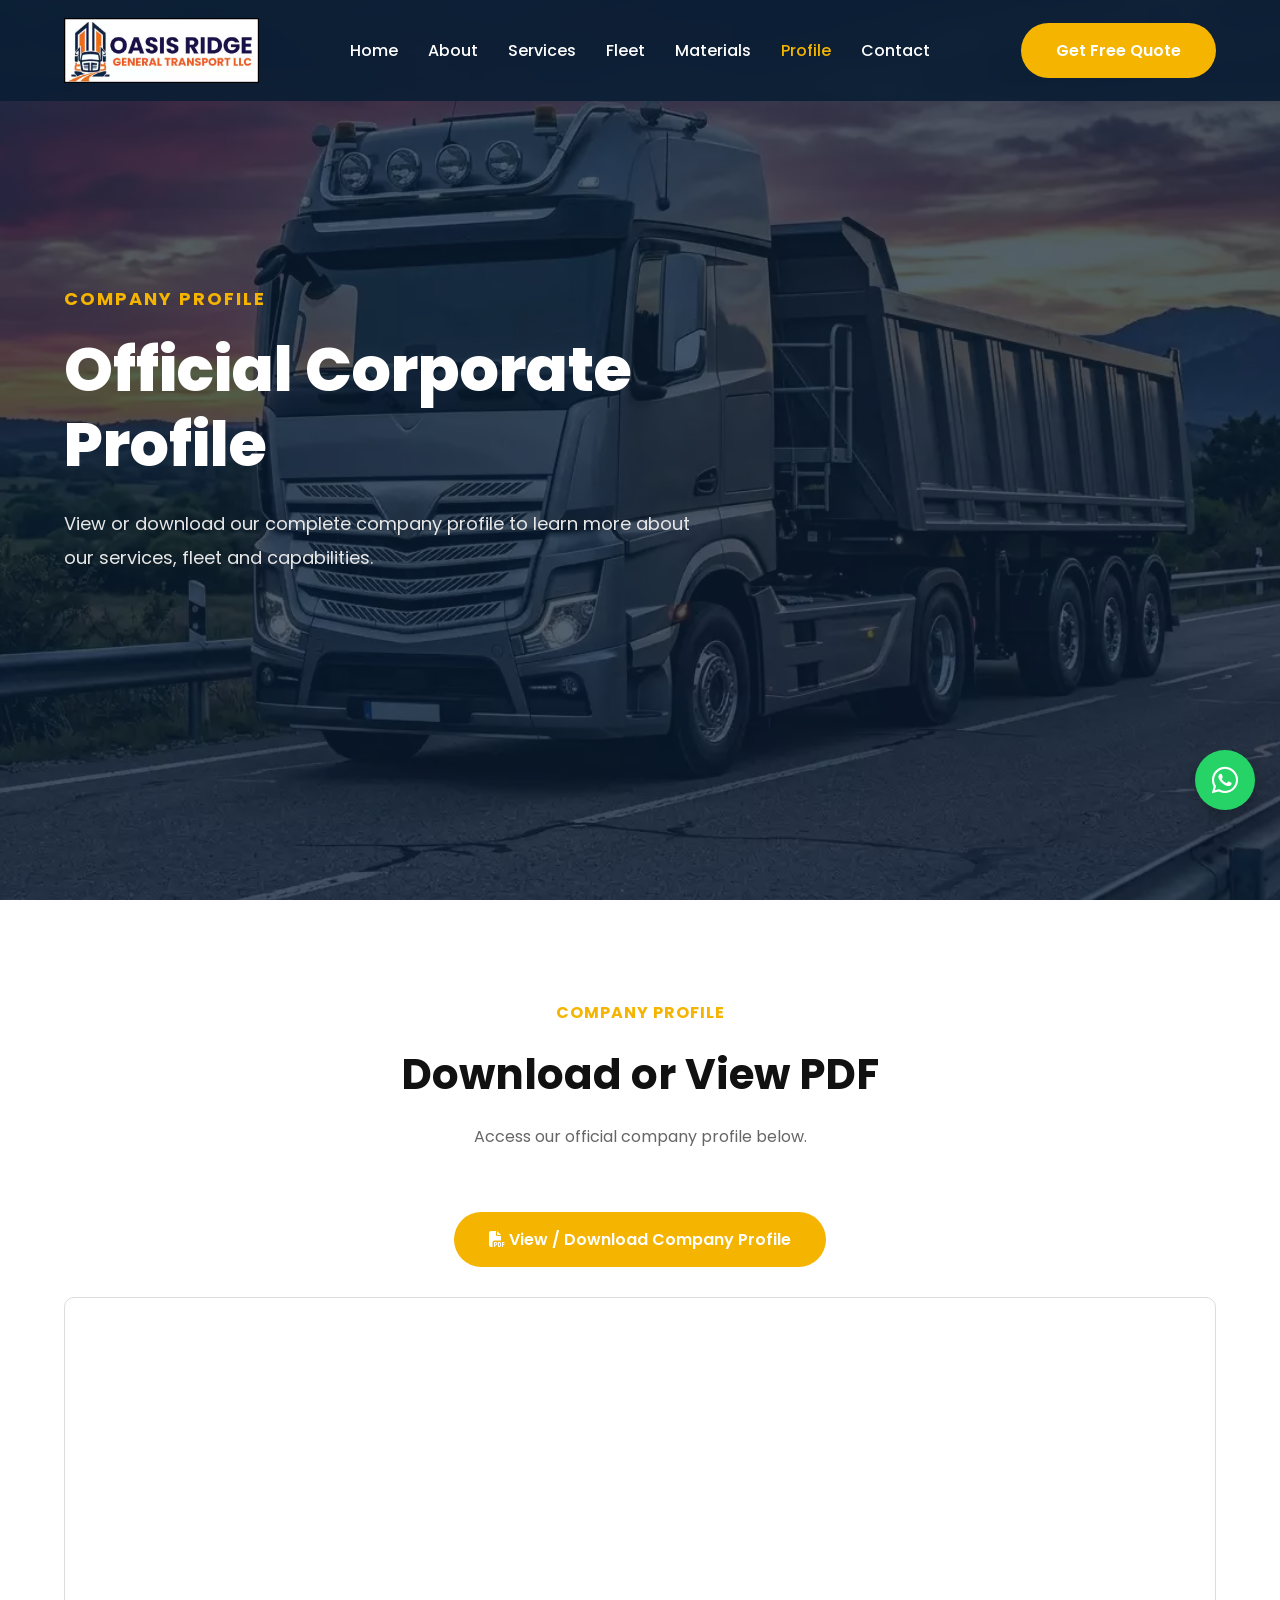
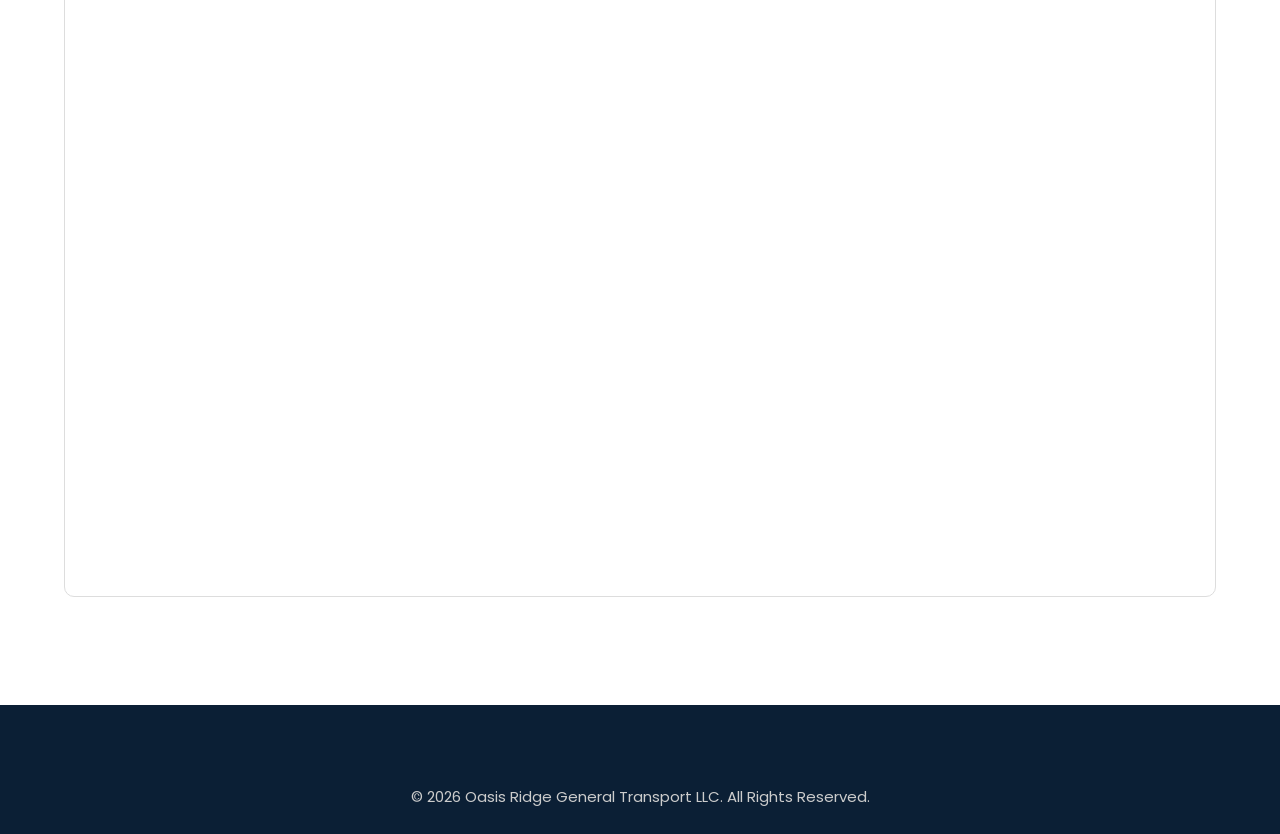
<file: profile.html>
<!DOCTYPE html>
<html lang="en">

<head>

<meta charset="UTF-8">
<meta name="viewport" content="width=device-width, initial-scale=1.0">

<title>Company Profile | Oasis Ridge General Transport LLC</title>

<meta name="description" content="Download and view the official company profile of Oasis Ridge General Transport LLC.">

<link rel="icon" type="image/x-icon" href="favicon.ico">

<link rel="preconnect" href="https://fonts.googleapis.com">
<link rel="preconnect" href="https://fonts.gstatic.com" crossorigin>

<link href="https://fonts.googleapis.com/css2?family=Poppins:wght@300;400;500;600;700;800&display=swap" rel="stylesheet">

<link rel="stylesheet" href="https://cdnjs.cloudflare.com/ajax/libs/font-awesome/6.7.2/css/all.min.css">

<link href="https://unpkg.com/aos@2.3.4/dist/aos.css" rel="stylesheet">

<link rel="stylesheet" href="css/style.css">
<link rel="stylesheet" href="css/responsive.css">
<link rel="stylesheet" href="css/animations.css">

</head>

<body>

<div id="loader">
<div class="loader-logo">
<img src="images/logo-white.webp" alt="Logo"loading="lazy">
</div>
</div>

<header>

<nav class="navbar">

<div class="logo">

<a href="index.html">

<img src="images/logo.webp" alt="Logo"loading="lazy">

</a>

</div>

<ul class="nav-menu">

<li><a href="index.html">Home</a></li>
<li><a href="about.html">About</a></li>
<li><a href="services.html">Services</a></li>
<li><a href="fleet.html">Fleet</a></li>
<li><a href="materials.html">Materials</a></li>
<li><a href="profile.html" class="active">Profile</a></li>
<li><a href="contact.html">Contact</a></li>

</ul>

<div class="header-btn">

<a href="contact.html" class="btn-primary">

Get Free Quote

</a>

</div>

<div class="menu-toggle">

<i class="fa-solid fa-bars"></i>

</div>

</nav>

</header>

<section class="hero">

<div class="hero-overlay"></div>

<div class="container">

<div class="hero-content" data-aos="fade-up">

<h4>Company Profile</h4>

<h1>Official Corporate Profile</h1>

<p>

View or download our complete company profile
to learn more about our services, fleet and capabilities.

</p>

</div>

</div>

</section>

<section class="section">

<div class="container">

<div class="section-heading">

<span>Company Profile</span>

<h2>Download or View PDF</h2>

<p>

Access our official company profile below.

</p>

</div>

<div style="text-align:center;margin-bottom:30px;">

<a href="assets/pdf/Oasis-Ridge-Company-Profile.pdf"
class="btn-primary"
target="_blank">

<i class="fa-solid fa-file-pdf"></i>

View / Download Company Profile

</a>

</div>

<iframe

src="assets/pdf/Oasis-Ridge-Company-Profile.pdf"

width="100%"

height="900"

style="border:1px solid #ddd;border-radius:10px;">

</iframe>

</div>

</section>

<footer>

<div class="container">

<p class="copyright">

© 2026 Oasis Ridge General Transport LLC.
All Rights Reserved.

</p>

</div>

</footer>

<a href="https://wa.me/971528761700"
class="whatsapp"
target="_blank">

<i class="fab fa-whatsapp"></i>

</a>

<button id="topBtn">

<i class="fa-solid fa-arrow-up"></i>

</button>

<script src="https://unpkg.com/aos@2.3.4/dist/aos.js"></script>

<script>
AOS.init({
duration:1000,
once:true
});
</script>

<script src="js/script.js"></script>

</body>

</html>
</file>
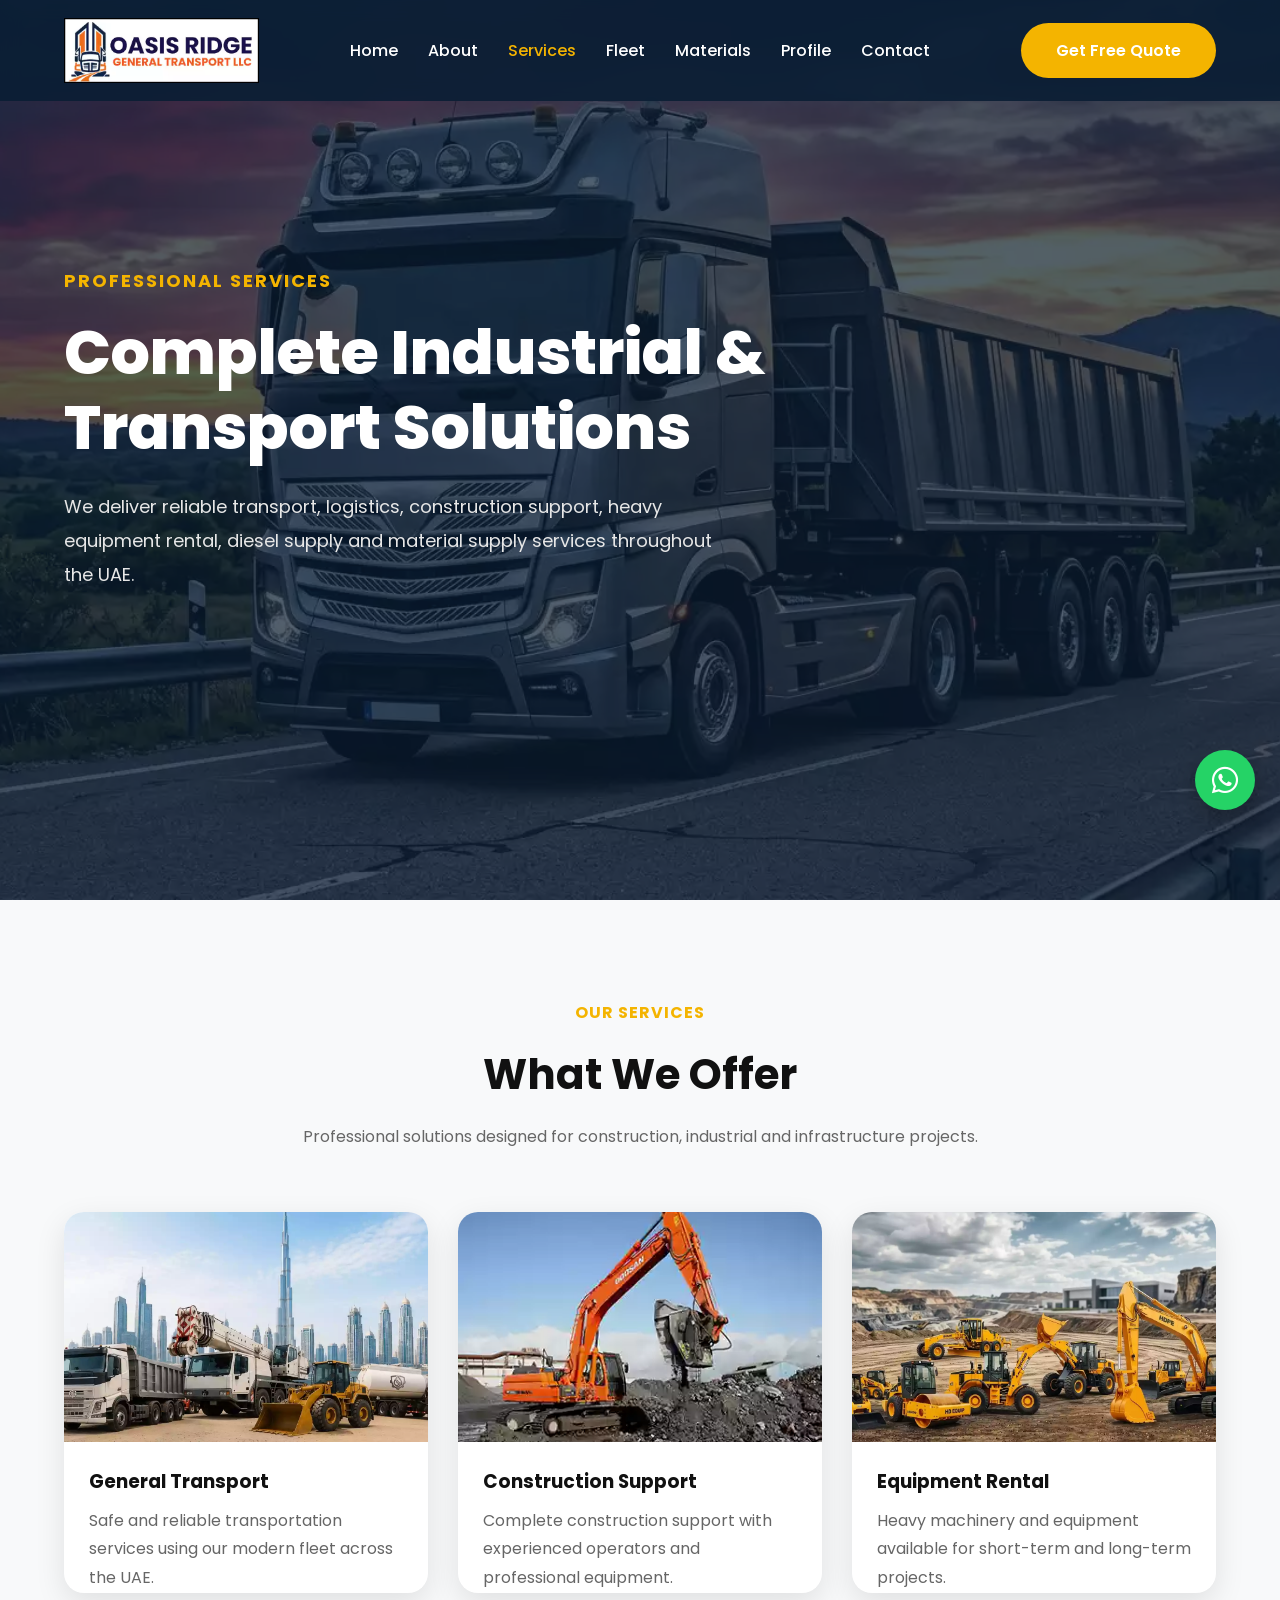
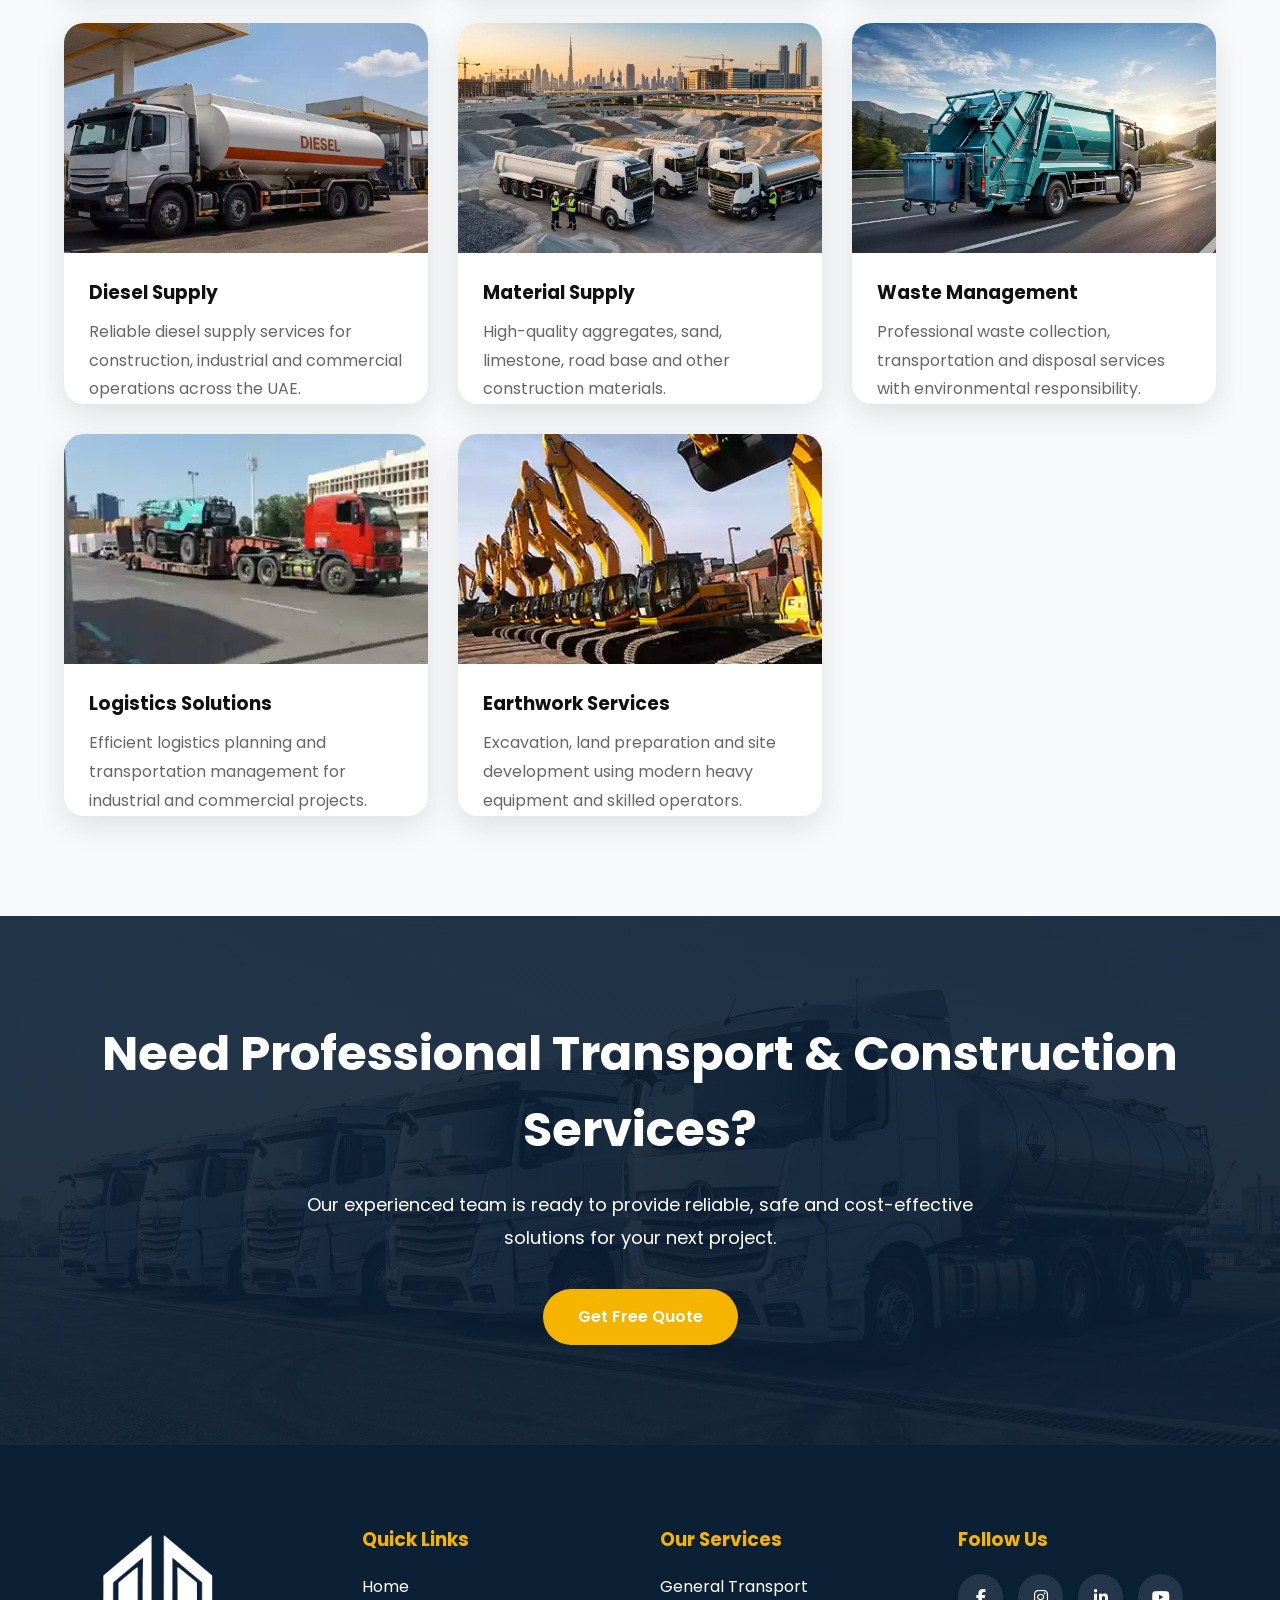
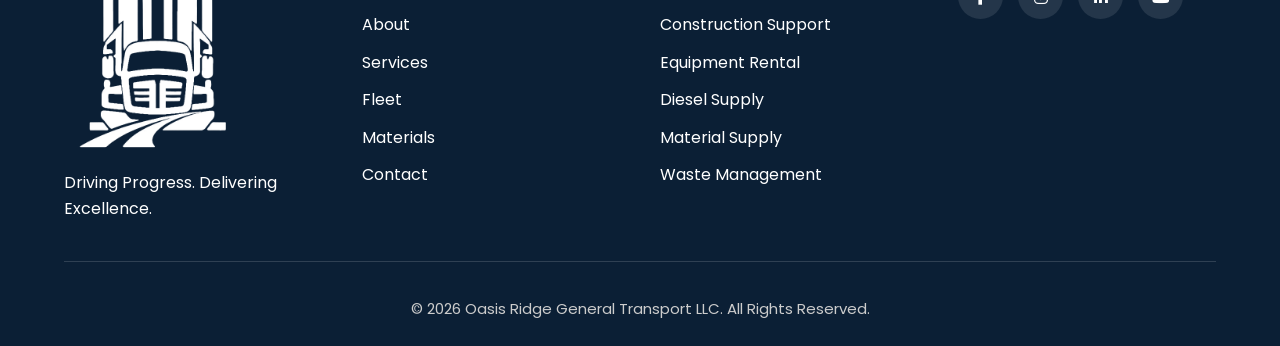
<file: services.html>
<!DOCTYPE html>
<html lang="en">

<head>

<meta charset="UTF-8">
<meta name="viewport" content="width=device-width, initial-scale=1.0">

<title>Our Services | Oasis Ridge General Transport LLC</title>

<meta name="description"
content="Explore the professional transport, logistics, construction support, equipment rental, diesel supply and material supply services offered by Oasis Ridge General Transport LLC.">

<link rel="icon" type="image/x-icon" href="favicon.ico">

<link rel="preconnect" href="https://fonts.googleapis.com">
<link rel="preconnect" href="https://fonts.gstatic.com" crossorigin>

<link href="https://fonts.googleapis.com/css2?family=Poppins:wght@300;400;500;600;700;800&display=swap" rel="stylesheet">

<link rel="stylesheet" href="https://cdnjs.cloudflare.com/ajax/libs/font-awesome/6.7.2/css/all.min.css">

<link href="https://unpkg.com/aos@2.3.4/dist/aos.css" rel="stylesheet">

<link rel="stylesheet" href="css/style.css">
<link rel="stylesheet" href="css/responsive.css">
<link rel="stylesheet" href="css/animations.css">

</head>

<body>

<!-- Loader -->

<div id="loader">

<div class="loader-logo">

<img src="images/logo-white.webp" alt="Logo"loading="lazy">
</div>

</div>

<!-- Header -->

<header>

<nav class="navbar">

<div class="logo">

<a href="index.html">

<img src="images/logo.webp" alt="Oasis Ridge Logo"loading="lazy">

</a>

</div>

<ul class="nav-menu">

<li><a href="index.html">Home</a></li>

<li><a href="about.html">About</a></li>

<li><a href="services.html" class="active">Services</a></li>

<li><a href="fleet.html">Fleet</a></li>

<li><a href="materials.html">Materials</a></li>

<li><a href="profile.html">Profile</a></li>
  
<li><a href="contact.html">Contact</a></li>

</ul>

<div class="header-btn">

<a href="contact.html" class="btn-primary">

Get Free Quote

</a>

</div>

<div class="menu-toggle">

<i class="fa-solid fa-bars"></i>

</div>

</nav>

</header>

<!-- Hero -->

<section class="hero">

<div class="hero-overlay"></div>

<div class="container">

<div class="hero-content" data-aos="fade-up">

<h4>Professional Services</h4>

<h1>Complete Industrial & Transport Solutions</h1>

<p>

We deliver reliable transport, logistics,
construction support, heavy equipment rental,
diesel supply and material supply services
throughout the UAE.

</p>

</div>

</div>

</section>

<!-- Services -->

<section class="services section">

<div class="container">

<div class="section-heading">

<span>Our Services</span>

<h2>What We Offer</h2>

<p>

Professional solutions designed for construction,
industrial and infrastructure projects.

</p>

</div>

<div class="services-grid">

<div class="service-card">

<img src="images/services/transport.webp" alt="Transport"loading="lazy">

<h3>General Transport</h3>

<p>

Safe and reliable transportation services using
our modern fleet across the UAE.

</p>

</div>

<div class="service-card">

<img src="images/services/construction.webp" alt="Construction"loading="lazy">

<h3>Construction Support</h3>

<p>

Complete construction support with experienced
operators and professional equipment.

</p>

</div>

<div class="service-card">

<img src="images/services/equipment-rental.webp" alt="Equipment"loading="lazy">
<h3>Equipment Rental</h3>

<p>

Heavy machinery and equipment available
for short-term and long-term projects.

</p>

</div>
<div class="service-card">

<img src="images/services/diesel-supply.webp" alt="Diesel Supply"loading="lazy">

<h3>Diesel Supply</h3>

<p>

Reliable diesel supply services for construction,
industrial and commercial operations across the UAE.

</p>

</div>

<div class="service-card">

<img src="images/services/material-supply.webp" alt="Material Supply"loading="lazy">

<h3>Material Supply</h3>

<p>

High-quality aggregates, sand, limestone,
road base and other construction materials.

</p>

</div>

<div class="service-card">

<img src="images/services/waste-management.webp" alt="Waste Management"loading="lazy">

<h3>Waste Management</h3>

<p>

Professional waste collection, transportation
and disposal services with environmental responsibility.

</p>

</div>

<div class="service-card">

<img src="images/services/logistics.webp" alt="Logistics"loading="lazy">
<h3>Logistics Solutions</h3>

<p>

Efficient logistics planning and transportation
management for industrial and commercial projects.

</p>

</div>

<div class="service-card">

<img src="images/services/earthwork.webp" alt="Earthwork"loading="lazy">
<h3>Earthwork Services</h3>

<p>

Excavation, land preparation and site development
using modern heavy equipment and skilled operators.

</p>

</div>

</div>

</div>

</section>

<!-- =====================================================
CALL TO ACTION
====================================================== -->

<section class="cta-section">

<div class="container">

<div class="cta-content" data-aos="zoom-in">

<h2>Need Professional Transport & Construction Services?</h2>

<p>

Our experienced team is ready to provide reliable,
safe and cost-effective solutions for your next project.

</p>

<a href="contact.html" class="btn-primary">

Get Free Quote

</a>

</div>

</div>

</section>

<!-- =====================================================
FOOTER
====================================================== -->

<footer>

<div class="container">

<div class="footer-grid">

<div>

<img src="images/logo-white.webp" class="footer-logo" alt="Logo"loading="lazy">

<p>

Driving Progress.
Delivering Excellence.

</p>

</div>

<div>

<h3>Quick Links</h3>

<ul>

<li><a href="index.html">Home</a></li>

<li><a href="about.html">About</a></li>

<li><a href="services.html">Services</a></li>

<li><a href="fleet.html">Fleet</a></li>

<li><a href="materials.html">Materials</a></li>

<li><a href="contact.html">Contact</a></li>

</ul>

</div>

<div>

<h3>Our Services</h3>

<ul>

<li>General Transport</li>

<li>Construction Support</li>

<li>Equipment Rental</li>

<li>Diesel Supply</li>

<li>Material Supply</li>

<li>Waste Management</li>

</ul>

</div>

<div>

<h3>Follow Us</h3>

<div class="social-icons">

<a href="#"><i class="fab fa-facebook-f"></i></a>

<a href="#"><i class="fab fa-instagram"></i></a>

<a href="#"><i class="fab fa-linkedin-in"></i></a>

<a href="#"><i class="fab fa-youtube"></i></a>

</div>

</div>

</div>

<hr>

<p class="copyright">

© 2026 Oasis Ridge General Transport LLC. All Rights Reserved.

</p>

</div>

</footer>

<!-- WhatsApp -->

<a href="https://wa.me/971528761700" class="whatsapp" target="_blank">

<i class="fab fa-whatsapp"></i>

</a>

<!-- Back To Top -->

<button id="topBtn">

<i class="fa-solid fa-arrow-up"></i>

</button>

<!-- JavaScript -->

<script src="https://unpkg.com/aos@2.3.4/dist/aos.js"></script>

<script>

AOS.init({
duration:1000,
once:true
});

</script>

<script src="js/script.js"></script>

</body>

</html>
</file>
<file: css/style.css>
/* =====================================================
GOOGLE FONT
===================================================== */

@import url('https://fonts.googleapis.com/css2?family=Poppins:wght@300;400;500;600;700;800&display=swap');

/* =====================================================
ROOT VARIABLES
===================================================== */

:root{

--primary-color:#0B1F35;
--secondary-color:#F4B400;
--white:#ffffff;
--black:#111111;
--text:#666666;
--light:#f8f9fa;
--shadow:0 10px 30px rgba(0,0,0,.10);
--transition:.3s ease;

}

/* =====================================================
RESET
===================================================== */

*{
margin:0;
padding:0;
box-sizing:border-box;
scroll-behavior:smooth;
}

html{
overflow-x:hidden;
}

body{
font-family:'Poppins',sans-serif;
background:var(--white);
color:var(--black);
overflow-x:hidden;
line-height:1.6;
}

img{
max-width:100%;
display:block;
}

a{
text-decoration:none;
color:inherit;
}

ul{
list-style:none;
}

.container{
width:90%;
max-width:1200px;
margin:auto;
}

/* =====================================================
COMMON BUTTONS
===================================================== */

.btn-primary{

display:inline-block;
padding:15px 35px;
background:var(--secondary-color);
color:var(--white);
border-radius:50px;
font-weight:600;
transition:var(--transition);

}

.btn-primary:hover{

background:#d89d00;
transform:translateY(-3px);

}

.btn-secondary{

display:inline-block;
padding:15px 35px;
border:2px solid var(--white);
color:var(--white);
border-radius:50px;
font-weight:600;
transition:var(--transition);

}

.btn-secondary:hover{

background:var(--white);
color:var(--primary-color);

}

/* =====================================================
LOADER
===================================================== */

#loader{

position:fixed;
top:0;
left:0;
width:100%;
height:100%;
background:var(--primary-color);
display:flex;
justify-content:center;
align-items:center;
z-index:99999;

}

.loader-logo img{

width:130px;

}

/* =====================================================
HEADER
===================================================== */

header{

position:fixed;
top:0;
left:0;
width:100%;
z-index:999;
transition:.4s;

}

.navbar{

display:flex;
justify-content:space-between;
align-items:center;
padding:18px 5%;
background:rgba(11,31,53,.90);
backdrop-filter:blur(10px);

}

.logo img{

height:65px;

}

.nav-menu{

display:flex;
gap:30px;

}

.nav-menu li a{

color:var(--white);
font-weight:500;
transition:var(--transition);

}

.nav-menu li a:hover,
.nav-menu li a.active{

color:var(--secondary-color);

}

.header-btn{

display:flex;
align-items:center;

}

.menu-toggle{

display:none;
font-size:28px;
color:var(--white);
cursor:pointer;

}
/* =====================================================
HERO SECTION
===================================================== */

.hero{
    position:relative;
    width:100%;
    min-height:100vh;
    background:url("../images/hero-main.webp") center center/cover no-repeat;
    display:flex;
    align-items:center;
    justify-content:center;
    overflow:hidden;
}

.hero-overlay{
    position:absolute;
    inset:0;
    background:rgba(11,31,53,.70);
}

.hero .container{
    position:relative;
    z-index:2;
}

.hero-content{
    max-width:750px;
    color:#fff;
}

.hero-content h4{
    color:var(--secondary-color);
    font-size:18px;
    letter-spacing:2px;
    text-transform:uppercase;
    margin-bottom:20px;
}

.hero-content h1{
    font-size:62px;
    line-height:1.2;
    margin-bottom:25px;
    font-weight:800;
}

.hero-content p{
    font-size:18px;
    line-height:1.9;
    max-width:650px;
    margin-bottom:40px;
    color:#e7e7e7;
}

.hero-buttons{
    display:flex;
    gap:20px;
    flex-wrap:wrap;
}

.btn-outline{
    display:inline-block;
    padding:15px 38px;
    border:2px solid #fff;
    color:#fff;
    border-radius:50px;
    transition:.3s;
}

.btn-outline:hover{
    background:#fff;
    color:var(--primary-color);
}

/* =====================================================
SECTION HEADING
===================================================== */

.section{
    padding:100px 0;
}

.section-heading{
    text-align:center;
    margin-bottom:60px;
}

.section-heading span{
    color:var(--secondary-color);
    font-weight:700;
    letter-spacing:1px;
    text-transform:uppercase;
}

.section-heading h2{
    font-size:42px;
    margin:15px 0;
}

.section-heading p{
    max-width:700px;
    margin:auto;
    color:#666;
    line-height:1.8;
}

/* =====================================================
COMPANY OVERVIEW
===================================================== */

.overview-grid{
    display:grid;
    grid-template-columns:repeat(auto-fit,minmax(250px,1fr));
    gap:30px;
}

.overview-card{
    background:#fff;
    padding:40px 30px;
    border-radius:18px;
    text-align:center;
    box-shadow:0 12px 35px rgba(0,0,0,.08);
    transition:.35s;
}

.overview-card:hover{
    transform:translateY(-10px);
}

.overview-card i{
    font-size:45px;
    color:var(--secondary-color);
    margin-bottom:20px;
}

.overview-card h3{
    margin-bottom:15px;
}

.overview-card p{
    color:#666;
    line-height:1.8;
}

/* =====================================================
ABOUT
===================================================== */

.about-grid{
    display:grid;
    grid-template-columns:1fr 1fr;
    gap:70px;
    align-items:center;
}

.about-image img{
    width:100%;
    border-radius:20px;
}

.about-content span{
    color:var(--secondary-color);
    font-weight:700;
}

.about-content h2{
    font-size:42px;
    margin:20px 0;
}

.about-content p{
    margin-bottom:20px;
    color:#666;
    line-height:1.9;
}

/* =====================================================
VISION & MISSION
===================================================== */

.vm-grid{
    display:grid;
    grid-template-columns:repeat(auto-fit,minmax(350px,1fr));
    gap:35px;
}

.vision-card,
.mission-card{
    background:#fff;
    padding:45px;
    border-radius:20px;
    box-shadow:0 12px 35px rgba(0,0,0,.08);
    transition:.3s;
}

.vision-card:hover,
.mission-card:hover{
    transform:translateY(-8px);
}

.vision-card i,
.mission-card i{
    font-size:45px;
    color:var(--secondary-color);
    margin-bottom:20px;
}

.vision-card h3,
.mission-card h3{
    margin-bottom:15px;
}

.vision-card p,
.mission-card p{
    color:#666;
    line-height:1.9;
}

/* =====================================================
CORE VALUES
===================================================== */

.values-grid{
    display:grid;
    grid-template-columns:repeat(auto-fit,minmax(180px,1fr));
    gap:25px;
}

.value-card{
    background:#fff;
    padding:35px 20px;
    text-align:center;
    border-radius:18px;
    box-shadow:0 10px 30px rgba(0,0,0,.08);
    transition:.3s;
}

.value-card:hover{
    background:var(--primary-color);
    color:#fff;
    transform:translateY(-8px);
}

.value-card i{
    font-size:38px;
    color:var(--secondary-color);
    margin-bottom:18px;
}

.value-card:hover i{
    color:#fff;
}
/* =====================================================
SERVICES SECTION
===================================================== */

.services{
background:var(--light);
}

.services-grid{

display:grid;
grid-template-columns:repeat(auto-fit,minmax(320px,1fr));
gap:30px;

}

.service-card{

background:var(--white);
border-radius:20px;
overflow:hidden;
box-shadow:var(--shadow);
transition:var(--transition);

}

.service-card:hover{

transform:translateY(-10px);

}

.service-card img{

width:100%;
height:230px;
object-fit:cover;

}

.service-card h3{

padding:25px 25px 10px;

}

.service-card p{

padding:0 25px;
color:var(--text);
line-height:1.8;

}

.service-card a{

display:inline-block;
margin:25px;
font-weight:600;
color:var(--secondary-color);

}

/* =====================================================
FLEET SECTION
===================================================== */

.fleet-grid{

display:grid;
grid-template-columns:repeat(auto-fit,minmax(260px,1fr));
gap:25px;
margin-bottom:40px;

}

.fleet-grid img{

width:100%;
height:260px;
object-fit:cover;
border-radius:18px;
transition:var(--transition);
box-shadow:var(--shadow);

}

.fleet-grid img:hover{

transform:scale(1.05);

}

.center-btn{

text-align:center;
margin-top:20px;

}

/* =====================================================
MATERIAL SUPPLY
===================================================== */

.materials{

background:var(--light);

}

.materials-grid{

display:grid;
grid-template-columns:repeat(auto-fit,minmax(220px,1fr));
gap:25px;

}

.material-box{

background:var(--primary-color);
color:var(--white);
padding:35px;
border-radius:18px;
text-align:center;
font-size:18px;
font-weight:600;
transition:var(--transition);

}

.material-box:hover{

background:var(--secondary-color);
color:var(--primary-color);
transform:translateY(-8px);

}

/* =====================================================
WHY CHOOSE US
===================================================== */

.why-grid{

display:grid;
grid-template-columns:repeat(auto-fit,minmax(250px,1fr));
gap:30px;

}

.why-card{

background:var(--white);
padding:35px;
text-align:center;
border-radius:20px;
box-shadow:var(--shadow);
transition:var(--transition);

}

.why-card:hover{

transform:translateY(-8px);

}

.why-card i{

font-size:42px;
color:var(--secondary-color);
margin-bottom:20px;

}

.why-card h4{

font-size:22px;

}

/* =====================================================
COUNTER SECTION
===================================================== */

.counter-section{

background:linear-gradient(rgba(11,31,53,.92),
rgba(11,31,53,.92)),
url("../images/hero-main.webp");

background-size:cover;
background-position:center;
padding:100px 0;

}

.counter-grid{

display:grid;
grid-template-columns:repeat(auto-fit,minmax(220px,1fr));
gap:30px;

}

.counter-box{

text-align:center;
color:var(--white);

}

.counter-box h2{

font-size:60px;
color:var(--secondary-color);
margin-bottom:10px;

}

.counter-box p{

font-size:18px;
letter-spacing:1px;

}
/* =====================================================
CTA SECTION
===================================================== */

.cta-section{

background:linear-gradient(rgba(11,31,53,.90),rgba(11,31,53,.90)),
url("../images/about-company.webp");

background-size:cover;
background-position:center;
padding:100px 0;
text-align:center;
color:var(--white);

}

.cta-content h2{

font-size:48px;
margin-bottom:20px;

}

.cta-content p{

max-width:700px;
margin:0 auto 35px;
line-height:1.8;
font-size:18px;

}

/* =====================================================
CONTACT PREVIEW
===================================================== */

.contact-preview{

background:var(--light);

}

.contact-grid{

display:grid;
grid-template-columns:repeat(auto-fit,minmax(250px,1fr));
gap:30px;
margin-top:50px;

}

.contact-box{

background:var(--white);
padding:40px 25px;
text-align:center;
border-radius:20px;
box-shadow:var(--shadow);
transition:var(--transition);

}

.contact-box:hover{

transform:translateY(-10px);

}

.contact-box i{

font-size:42px;
color:var(--secondary-color);
margin-bottom:20px;

}

.contact-box h4{

margin-bottom:12px;

}

.contact-box p{

color:var(--text);

}

/* =====================================================
GOOGLE MAP
===================================================== */

.map-section iframe{

width:100%;
height:450px;
border:0;

}

/* =====================================================
FOOTER
===================================================== */

footer{

background:var(--primary-color);
color:var(--white);
padding:80px 0 25px;

}

.footer-grid{

display:grid;
grid-template-columns:repeat(auto-fit,minmax(250px,1fr));
gap:40px;
margin-bottom:40px;

}

.footer-logo{

width:180px;
margin-bottom:20px;

}

.footer-grid h3{

margin-bottom:20px;
color:var(--secondary-color);

}

.footer-grid ul li{

margin-bottom:12px;

}

.footer-grid ul li a{

transition:var(--transition);

}

.footer-grid ul li a:hover{

color:var(--secondary-color);

}

.social-icons{

display:flex;
gap:15px;
margin-top:20px;

}

.social-icons a{

width:45px;
height:45px;
display:flex;
justify-content:center;
align-items:center;
border-radius:50%;
background:rgba(255,255,255,.10);
transition:var(--transition);

}

.social-icons a:hover{

background:var(--secondary-color);
color:var(--primary-color);

}

footer hr{

border:none;
height:1px;
background:rgba(255,255,255,.15);
margin:35px 0;

}

.copyright{

text-align:center;
font-size:15px;
color:#ccc;

}

/* =====================================================
WHATSAPP BUTTON
===================================================== */

.whatsapp{

position:fixed;
right:25px;
bottom:90px;
width:60px;
height:60px;
display:flex;
justify-content:center;
align-items:center;
background:#25D366;
color:#fff;
border-radius:50%;
font-size:30px;
z-index:999;
box-shadow:0 10px 25px rgba(0,0,0,.30);
transition:var(--transition);

}

.whatsapp:hover{

transform:scale(1.1);

}

/* =====================================================
BACK TO TOP
===================================================== */

#topBtn{

position:fixed;
right:25px;
bottom:20px;
width:55px;
height:55px;
border:none;
border-radius:50%;
background:var(--secondary-color);
color:var(--white);
font-size:22px;
cursor:pointer;
display:none;
z-index:999;
transition:var(--transition);

}

#topBtn:hover{

background:#d89d00;

}

/* =====================================================
UTILITY
===================================================== */

.text-center{

text-align:center;

}

.mt-50{

margin-top:50px;

}

.mb-50{

margin-bottom:50px;

}

/* =====================================================
SCROLLBAR
===================================================== */

::-webkit-scrollbar{

width:10px;

}

::-webkit-scrollbar-track{

background:#eee;

}

::-webkit-scrollbar-thumb{

background:var(--secondary-color);
border-radius:20px;

}

::-webkit-scrollbar-thumb:hover{

background:#d89d00;

}

/* =====================================================
SELECTION
===================================================== */

::selection{

background:var(--secondary-color);
color:var(--white);

}

/* =====================================================
END OF STYLE.CSS
===================================================== */
</file>
<file: css/responsive.css>
/* =====================================================
LARGE TABLETS (1024px)
===================================================== */

@media (max-width:1024px){

.hero-content h1{
font-size:48px;
}

.section-heading h2{
font-size:36px;
}

.about-grid{
grid-template-columns:1fr;
gap:50px;
}

.vm-grid{
grid-template-columns:1fr;
}

.footer-grid{
grid-template-columns:repeat(2,1fr);
}

}

/* =====================================================
TABLETS (768px)
===================================================== */

@media (max-width:768px){

.nav-menu{

position:fixed;
top:85px;
left:-100%;
width:100%;
background:var(--primary-color);
flex-direction:column;
text-align:center;
padding:40px 0;
transition:.4s;
gap:25px;

}

.nav-menu.active{

left:0;

}

.menu-toggle{

display:block;

}

.header-btn{

display:none;

}

.hero{

min-height:90vh;

}

.hero-content{

text-align:center;

}

.hero-content h1{

font-size:40px;

}

.hero-content p{

font-size:16px;

}

.hero-buttons{

justify-content:center;

}

.section{

padding:80px 0;

}

.section-heading h2{

font-size:32px;

}

.overview-grid,
.services-grid,
.materials-grid,
.why-grid,
.counter-grid,
.contact-grid{

grid-template-columns:1fr 1fr;

}

.footer-grid{

grid-template-columns:1fr;

text-align:center;

}

.social-icons{

justify-content:center;

}

.footer-logo{

margin:auto auto 20px;

}

}
/* =====================================================
MOBILE DEVICES (576px)
===================================================== */

@media (max-width:576px){

.container{
width:92%;
}

.navbar{
padding:15px 20px;
}

.logo img{
height:50px;
}

.hero{
min-height:85vh;
padding:120px 0 80px;
}

.hero-content h4{
font-size:14px;
letter-spacing:1px;
}

.hero-content h1{
font-size:32px;
line-height:1.3;
}

.hero-content p{
font-size:15px;
line-height:1.8;
}

.hero-buttons{
flex-direction:column;
align-items:center;
gap:15px;
}

.btn-primary,
.btn-secondary,
.btn-outline{
width:220px;
text-align:center;
padding:14px 20px;
}

.section{
padding:70px 0;
}

.section-heading{
margin-bottom:40px;
}

.section-heading h2{
font-size:28px;
}

.section-heading p{
font-size:15px;
}

.about-content h2{
font-size:30px;
}

.overview-grid,
.services-grid,
.materials-grid,
.why-grid,
.counter-grid,
.contact-grid,
.values-grid,
.fleet-grid{
grid-template-columns:1fr;
}

.cta-content h2{
font-size:34px;
}

.cta-content p{
font-size:16px;
}

.counter-box h2{
font-size:42px;
}

.contact-box,
.service-card,
.overview-card,
.value-card,
.material-box,
.why-card{
padding:30px 20px;
}

.footer{
padding-top:60px;
}

.footer-grid{
gap:30px;
}

.footer-grid h3{
margin-top:10px;
}

.map-section iframe{
height:300px;
}

.whatsapp{
width:55px;
height:55px;
font-size:28px;
right:18px;
bottom:85px;
}

#topBtn{
width:50px;
height:50px;
font-size:20px;
right:18px;
bottom:18px;
}

}

/* =====================================================
SMALL MOBILE (400px)
===================================================== */

@media (max-width:400px){

.hero-content h1{
font-size:27px;
}

.hero-content p{
font-size:14px;
}

.section-heading h2{
font-size:24px;
}

.about-content h2{
font-size:26px;
}

.btn-primary,
.btn-secondary,
.btn-outline{
width:100%;
}

.logo img{
height:45px;
}

.navbar{
padding:12px 15px;
}

.whatsapp{
width:50px;
height:50px;
font-size:24px;
}

#topBtn{
width:46px;
height:46px;
font-size:18px;
}

}

/* =====================================================
LANDSCAPE MOBILE
===================================================== */

@media (max-height:500px){

.hero{
min-height:100vh;
padding:120px 0 60px;
}

.hero-content h1{
font-size:34px;
}

}

/* =====================================================
END OF RESPONSIVE.CSS
===================================================== */
</file>
<file: css/animations.css>
/* =====================================================
FADE ANIMATIONS
===================================================== */

@keyframes fadeIn{

0%{
opacity:0;
}

100%{
opacity:1;
}

}

.fade-in{
animation:fadeIn 1s ease forwards;
}

/* =====================================================
FADE UP
===================================================== */

@keyframes fadeUp{

0%{
opacity:0;
transform:translateY(40px);
}

100%{
opacity:1;
transform:translateY(0);
}

}

.fade-up{
animation:fadeUp .8s ease forwards;
}

/* =====================================================
FADE DOWN
===================================================== */

@keyframes fadeDown{

0%{
opacity:0;
transform:translateY(-40px);
}

100%{
opacity:1;
transform:translateY(0);
}

}

.fade-down{
animation:fadeDown .8s ease forwards;
}

/* =====================================================
FADE LEFT
===================================================== */

@keyframes fadeLeft{

0%{
opacity:0;
transform:translateX(-40px);
}

100%{
opacity:1;
transform:translateX(0);
}

}

.fade-left{
animation:fadeLeft .8s ease forwards;
}

/* =====================================================
FADE RIGHT
===================================================== */

@keyframes fadeRight{

0%{
opacity:0;
transform:translateX(40px);
}

100%{
opacity:1;
transform:translateX(0);
}

}

.fade-right{
animation:fadeRight .8s ease forwards;
}

/* =====================================================
ZOOM IN
===================================================== */

@keyframes zoomIn{

0%{
opacity:0;
transform:scale(.8);
}

100%{
opacity:1;
transform:scale(1);
}

}

.zoom-in{
animation:zoomIn .8s ease forwards;
}

/* =====================================================
FLOAT
===================================================== */

@keyframes floating{

0%{
transform:translateY(0);
}

50%{
transform:translateY(-12px);
}

100%{
transform:translateY(0);
}

}

.float{
animation:floating 3s ease-in-out infinite;
}

/* =====================================================
PULSE
===================================================== */

@keyframes pulse{

0%{
transform:scale(1);
}

50%{
transform:scale(1.05);
}

100%{
transform:scale(1);
}

}

.pulse{
animation:pulse 2s infinite;
}

/* =====================================================
ROTATE
===================================================== */

@keyframes rotate360{

0%{
transform:rotate(0deg);
}

100%{
transform:rotate(360deg);
}

}

.rotate{
animation:rotate360 12s linear infinite;
}

/* =====================================================
LOADER
===================================================== */

.loader-logo
</file>
